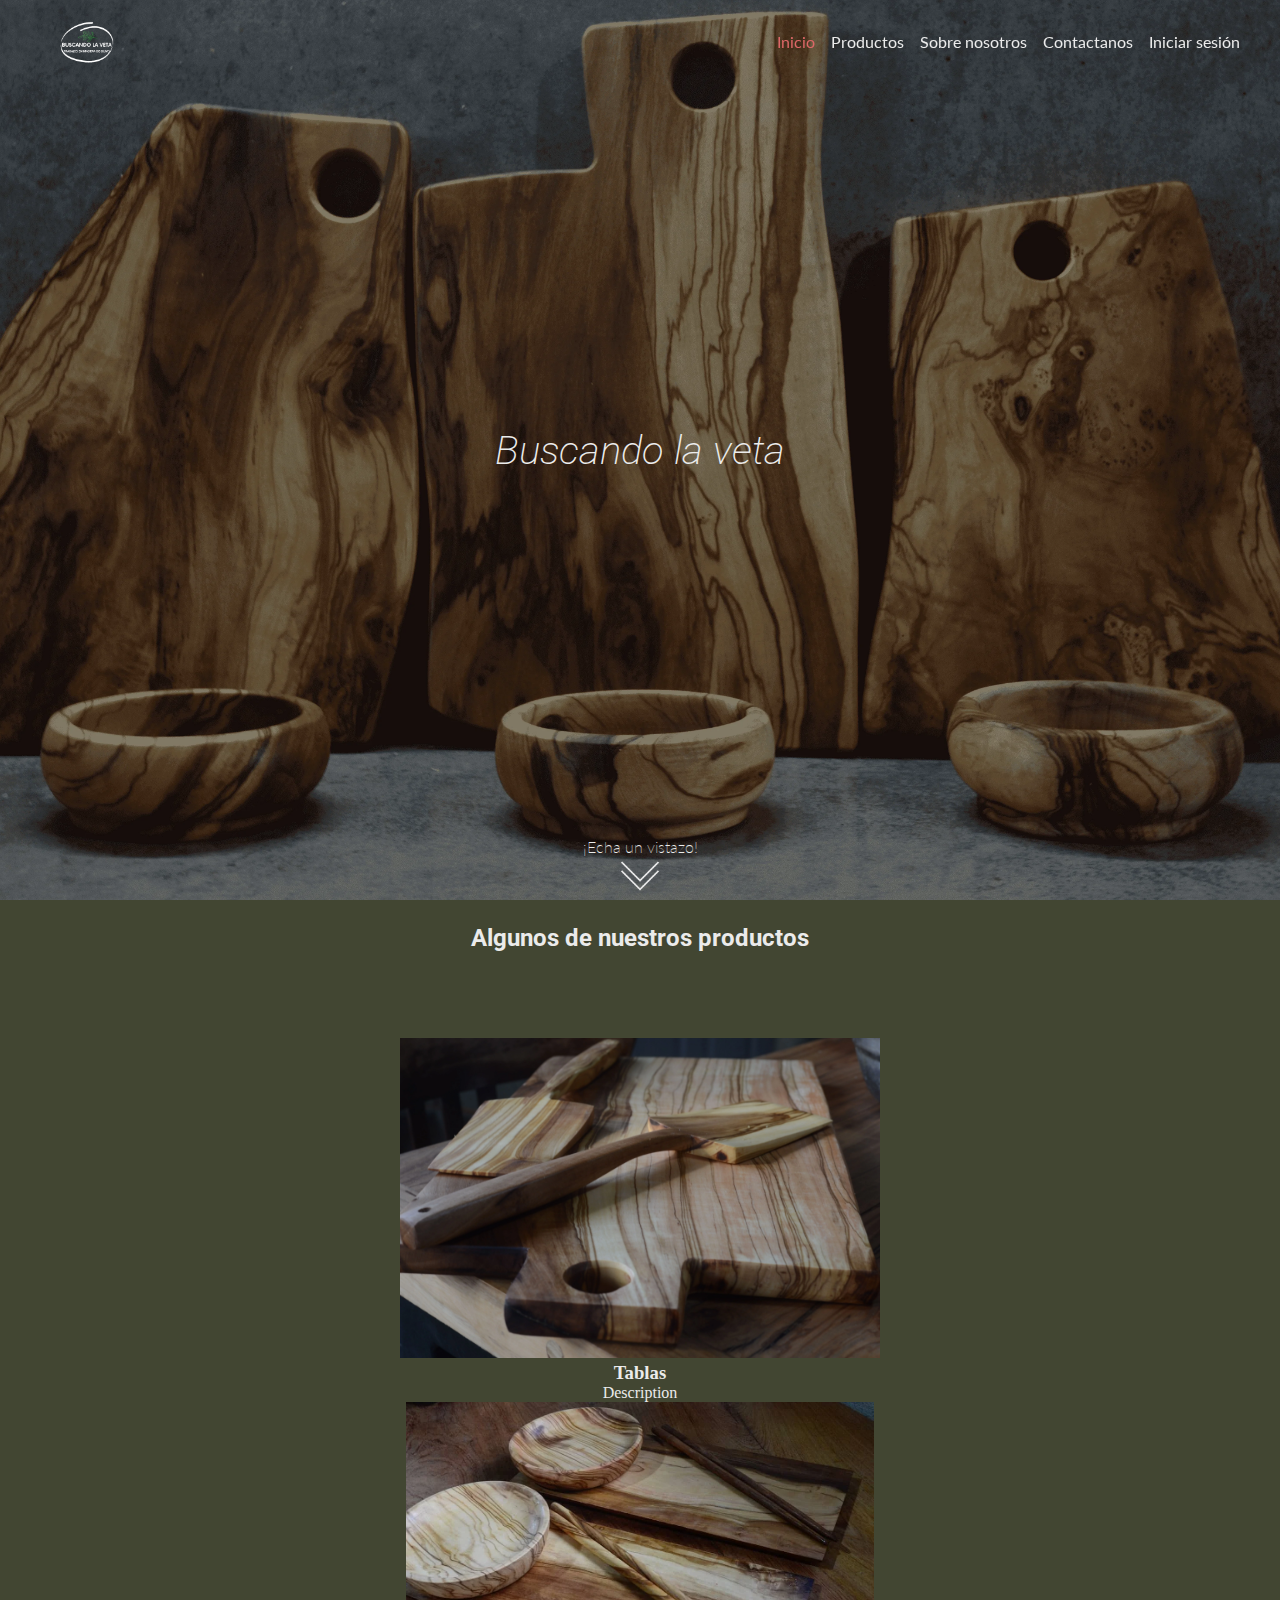
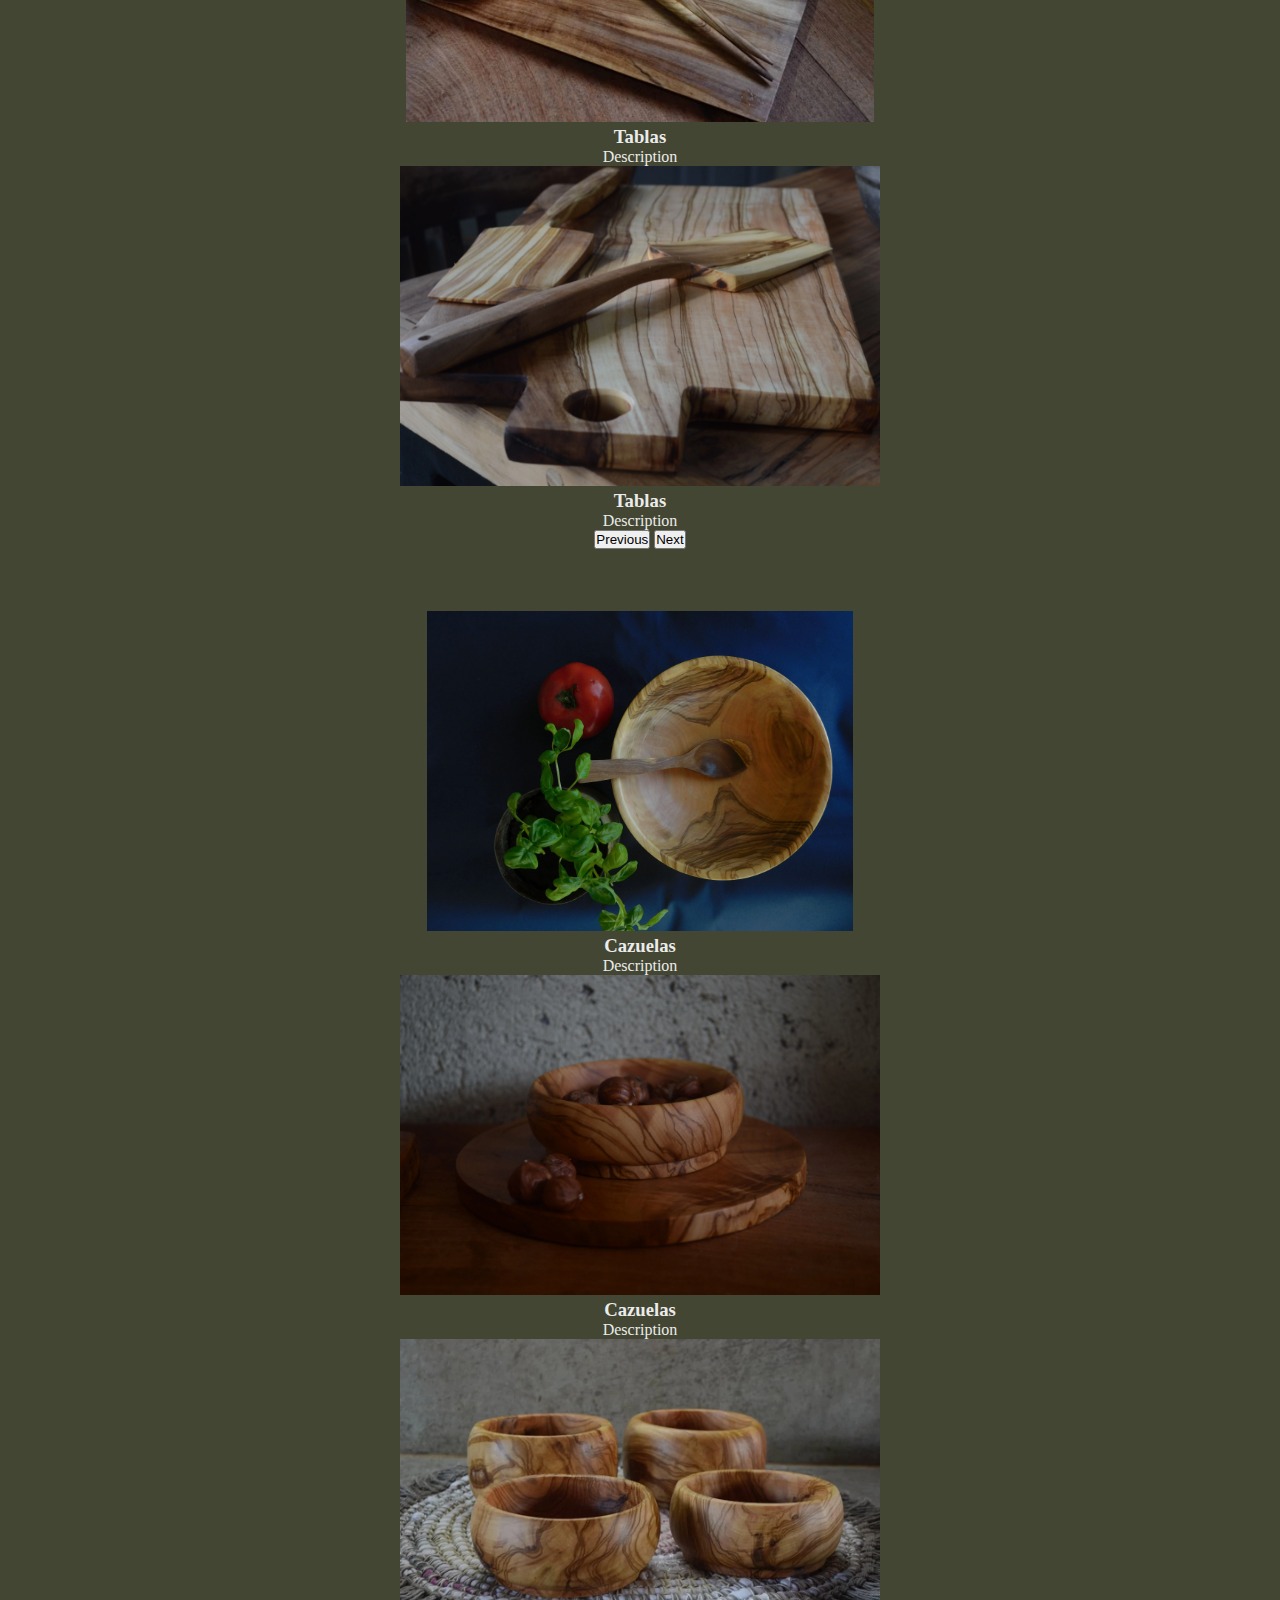
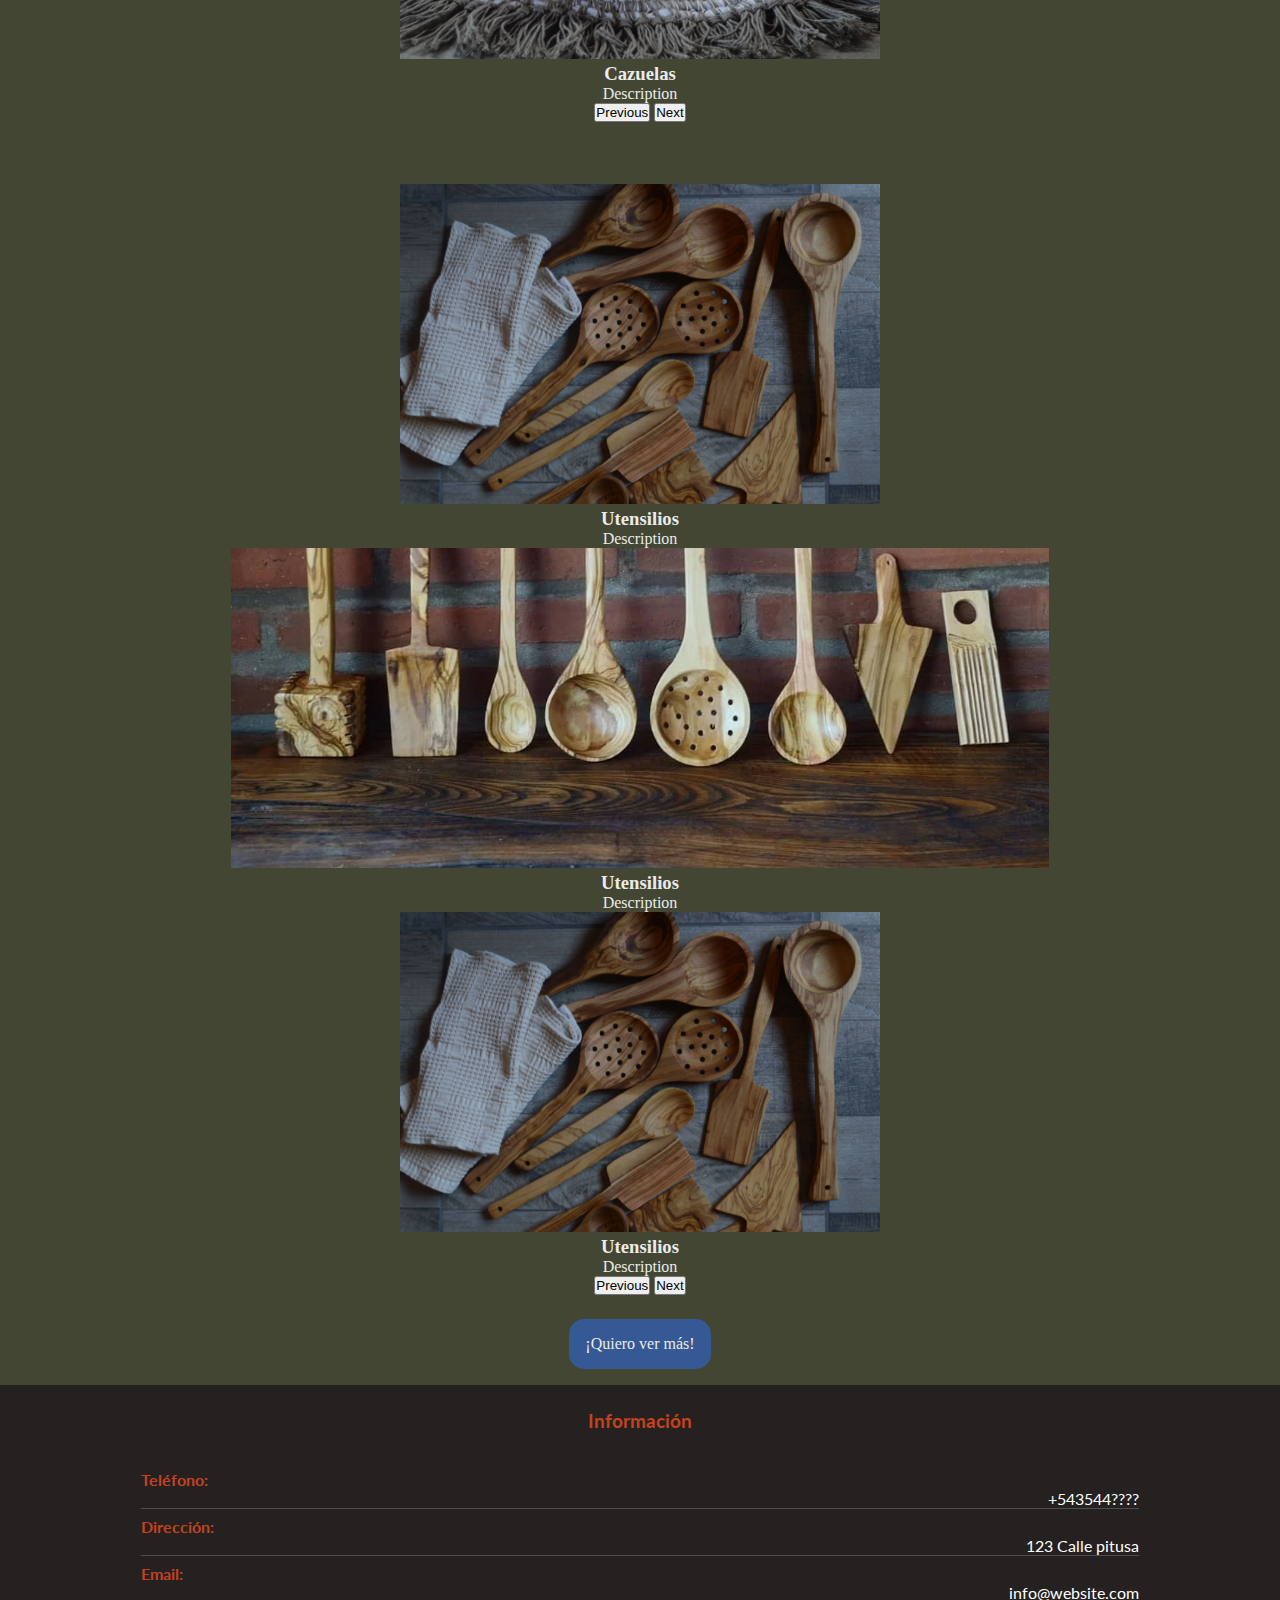
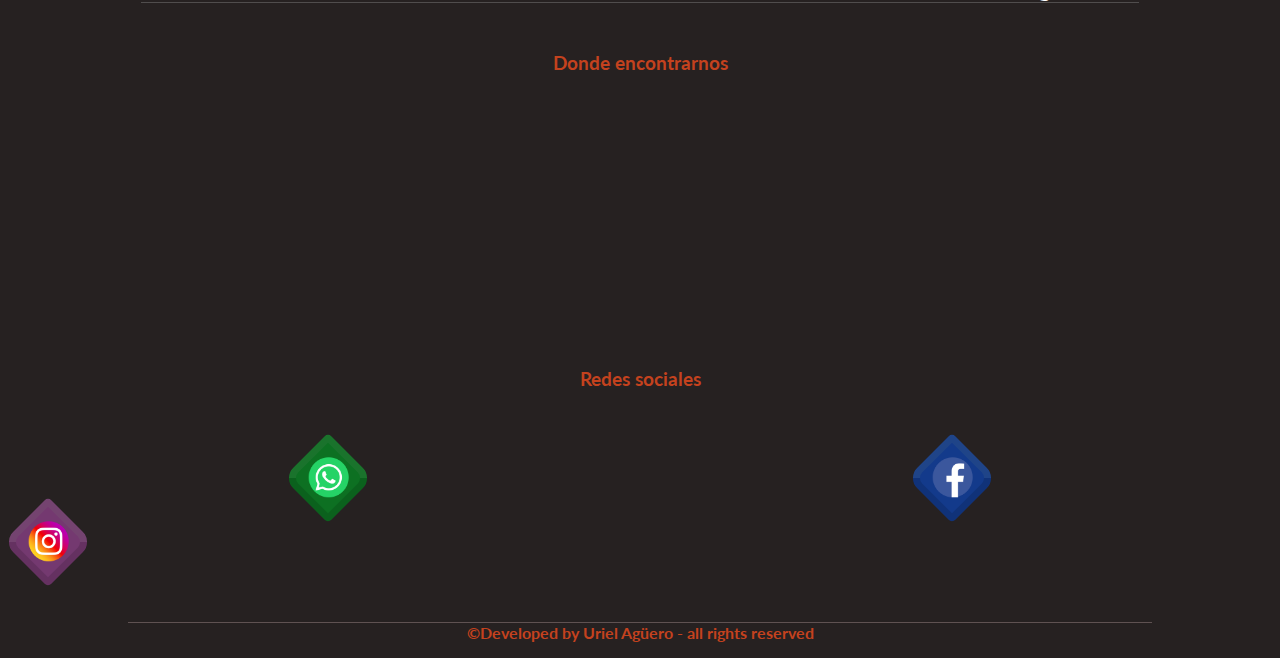
<file: index.html>
<!DOCTYPE html>
<html lang="en">

<head>
    <meta charset="UTF-8">
    <meta http-equiv="X-UA-Compatible" content="IE=edge">
    <meta name="viewport" content="width=device-width, initial-scale=1.0">
    <meta name="description" content="Buscando la veta, tienda online de productos en madera de olivo">
    <meta name="keywords" content="TIENDA, MADERA, MADERA DE OLIVO, OLIVO, CUOTAS, ENVÍO, CÓRDOBA, ARGENTINA, ARTESANÍA, ARTESANAL, TABLAS, COCINA, MUEBLES, BARATO, CARO">
    <title>Inicio | Buscando la Veta</title>
    <!-- Window icon -->
    <link rel="shortcut icon" href="./assets/BLV-Logo-removebg-previeww-copia.ico" type="image/x-icon">
    <!-- Bootstrap -->
    <link href="https://cdn.jsdelivr.net/npm/bootstrap@5.0.2/dist/css/bootstrap.min.css" rel="stylesheet" integrity="sha384-EVSTQN3/azprG1Anm3QDgpJLIm9Nao0Yz1ztcQTwFspd3yD65VohhpuuCOmLASjC" crossorigin="anonymous">
    <!-- CSS -->
    <link rel="stylesheet" href="./styles/index/index.css">
</head>

<body>
    <nav id="nav">
            <div class="mobile__nav">
                <a href="#header"><img src="./assets/BLV-Logo-removebg-previeww.png" alt="Logo"></a>
                <button class="btn__menu btn__menu--open" title="Abrir menú / Cerrar menú"></button>
                <a class="mobile__logo" href="#header"><img src="./assets/BLV-Logo-removebg-previeww.png" alt="Logo"></a>
            </div>
            <ul class="menu">
                <li><a href="#" class="active__page">Inicio</a></li>
                <li><a href="./pages/products.html">Productos</a></li>
                <li><a href="./pages/about-us.html">Sobre nosotros</a></li>
                <li><a href="./pages/contact.html">Contactanos</a></li>
                <li><a href="./pages/login.html">Iniciar sesión</a></li>
            </ul>
    </nav>

    <header id="header">
        <h1>Buscando la veta</h1>
        <div>
            <h2 class="effect">¡Echa un vistazo!</h2>
            <img src="./assets/double-down-arrow.png" alt="Flecha hacia abajo">
        </div>
    </header>

    <main id="main">
        <section class="slider__gen__cont">
            <article class="slider__container">
                <h2>Algunos de nuestros productos</h2>

                <div id="carouselId" class="carousel slide" data-bs-ride="carousel">
                    <ol class="carousel-indicators">
                        <li data-bs-target="#carouselId" data-bs-slide-to="0" class="active" aria-current="true" aria-label="First slide"></li>
                        <li data-bs-target="#carouselId" data-bs-slide-to="1" aria-label="Second slide"></li>
                        <li data-bs-target="#carouselId" data-bs-slide-to="2" aria-label="Third slide"></li>
                    </ol>
                    <div class="carousel-inner" role="listbox">
                        <div class="carousel-item active">
                            <img src="./assets/sr_ind-bs/DSC_0032.webp" class="slider__img w-100 d-block" alt="First slide">
                            <div class="carousel-caption d-block">
                                <a href="./pages/products.html"><h3>Tablas</h3></a>
                                <p>Description</p>
                            </div>
                        </div>
                        <div class="carousel-item">
                            <img src="./assets/sr_ind-bs/tablas.webp" class="slider__img w-100 d-block" alt="Second slide">
                            <div class="carousel-caption d-block">
                                <a href="./pages/products.html"><h3>Tablas</h3></a>
                                <p>Description</p>
                            </div>
                        </div>
                        <div class="carousel-item">
                            <img src="./assets/sr_ind-bs/DSC_0032.webp" class="slider__img w-100 d-block" alt="Third slide">
                            <div class="carousel-caption d-block">
                                <a href="./pages/products.html"><h3>Tablas</h3></a>
                                <p>Description</p>
                            </div>
                        </div>
                    </div>
                    <button class="carousel-control-prev" type="button" title="Siguiente foto de la galería" data-bs-target="#carouselId" data-bs-slide="prev">
                        <span class="carousel-control-prev-icon" aria-hidden="true"></span>
                        <span class="visually-hidden">Previous</span>
                    </button>
                    <button class="carousel-control-next" type="button"  title="Anterior foto de la galería" data-bs-target="#carouselId" data-bs-slide="next">
                        <span class="carousel-control-next-icon" aria-hidden="true"></span>
                        <span class="visually-hidden">Next</span>
                    </button>
                </div>

                <div id="carouselId2" class="carousel slide" data-bs-ride="carousel">
                    <ol class="carousel-indicators">
                        <li data-bs-target="#carouselId2" data-bs-slide-to="0" class="active" aria-current="true" aria-label="First slide"></li>
                        <li data-bs-target="#carouselId2" data-bs-slide-to="1" aria-label="Second slide"></li>
                        <li data-bs-target="#carouselId2" data-bs-slide-to="2" aria-label="Third slide"></li>
                    </ol>
                    <div class="carousel-inner" role="listbox">
                        <div class="carousel-item active">
                            <img src="./assets/sr_ind-cs/DSCN0224.webp" class="slider__img w-100 d-block" alt="First slide">
                            <div class="carousel-caption d-block">
                                <a href="./pages/products.html"><h3>Cazuelas</h3></a>
                                <p>Description</p>
                            </div>
                        </div>
                        <div class="carousel-item">
                            <img src="./assets/sr_ind-cs/ab-us.webp" class="slider__img w-100 d-block" alt="Second slide">
                            <div class="carousel-caption d-block">
                                <a href="./pages/products.html"><h3>Cazuelas</h3></a>
                                <p>Description</p>
                            </div>
                        </div>
                        <div class="carousel-item">
                            <img src="./assets/sr_ind-cs/cs-3.webp" class="slider__img w-100 d-block" alt="Third slide">
                            <div class="carousel-caption d-block">
                                <a href="./pages/products.html"><h3>Cazuelas</h3></a>
                                <p>Description</p>
                            </div>
                        </div>
                    </div>
                    <button class="carousel-control-prev" type="button" title="Siguiente foto de la galería" data-bs-target="#carouselId2" data-bs-slide="prev">
                        <span class="carousel-control-prev-icon" aria-hidden="true"></span>
                        <span class="visually-hidden">Previous</span>
                    </button>
                    <button class="carousel-control-next" type="button" title="Anterior foto de la galería" data-bs-target="#carouselId2" data-bs-slide="next">
                        <span class="carousel-control-next-icon" aria-hidden="true"></span>
                        <span class="visually-hidden">Next</span>
                    </button>
                </div>

                <div id="carouselId3" class="carousel slide" data-bs-ride="carousel">
                    <ol class="carousel-indicators">
                        <li data-bs-target="#carouselId3" data-bs-slide-to="0" class="active" aria-current="true" aria-label="First slide"></li>
                        <li data-bs-target="#carouselId3" data-bs-slide-to="1" aria-label="Second slide"></li>
                        <li data-bs-target="#carouselId3" data-bs-slide-to="2" aria-label="Third slide"></li>
                    </ol>
                    <div class="carousel-inner" role="listbox">
                        <div class="carousel-item active">
                            <img src="./assets/sr_ind-us/DSC_0029.webp" class="slider__img w-100 d-block" alt="First slide">
                            <div class="carousel-caption d-block">
                                <a href="./pages/products.html"><h3>Utensilios</h3></a>
                                <p>Description</p>
                            </div>
                        </div>
                        <div class="carousel-item">
                            <img src="./assets/sr_ind-us/cucharas.webp" class="slider__img w-100 d-block" alt="Second slide">
                            <div class="carousel-caption d-block">
                                <a href="./pages/products.html"><h3>Utensilios</h3></a>
                                <p>Description</p>
                            </div>
                        </div>
                        <div class="carousel-item">
                            <img src="./assets/sr_ind-us/DSC_0029.webp" class="slider__img w-100 d-block" alt="Third slide">
                            <div class="carousel-caption d-block">
                                <a href="./pages/products.html"><h3>Utensilios</h3></a>
                                <p>Description</p>
                            </div>
                        </div>
                    </div>
                    <button class="carousel-control-prev" type="button" title="Siguiente foto de la galería" data-bs-target="#carouselId3" data-bs-slide="prev">
                        <span class="carousel-control-prev-icon" aria-hidden="true"></span>
                        <span class="visually-hidden">Previous</span>
                    </button>
                    <button class="carousel-control-next" type="button" title="Anterior foto de la galería" data-bs-target="#carouselId3" data-bs-slide="next">
                        <span class="carousel-control-next-icon" aria-hidden="true"></span>
                        <span class="visually-hidden">Next</span>
                    </button>
                </div>
                <div class="products__redirect w-100 container-fluid">
                    <div class="row d-flex justify-content-center">
                        <a href="./pages/products.html" class="product__btn col-6">¡Quiero ver más!</a>
                    </div>
                </div>
            </article>
        </section>
    </main>

    <footer id="footer container-fluid">
        <div class="content row g-0">
            <div class="info col-md-3">
                <h3>Información</h3>
                <div class="dates container">
                    <h4>Teléfono:</h4>
                    <p>+543544????</p>
                    <h4>Dirección:</h4>
                    <p>123 Calle pitusa</p>
                    <h4>Email:</h4>
                    <p>info@website.com</p>
                </div>
            </div>
            <div class="location col-md-6">
                <h3>Donde encontrarnos</h3>
                <iframe src="https://www.google.com/maps/embed?pb=!1m18!1m12!1m3!1d3385.5793244622396!2d-65.064827285141!3d-31.945176729223338!2m3!1f0!2f0!3f0!3m2!1i1024!2i768!4f13.1!3m3!1m2!1s0x95d2d53186f51e57%3A0x3f6e8d3b43e80527!2sBuscando%20la%20Veta!5e0!3m2!1ses!2sar!4v1675468974574!5m2!1ses!2sar" title="Ubicación Google Maps" width="800" height="600" style="border:0;" allowfullscreen="" loading="lazy" referrerpolicy="no-referrer-when-downgrade"></iframe>
            </div>
            <div class="social col-md-3">
                <h3>Redes sociales</h3>
                <div class="social__container row">
                    <div class="social__icon col-6">
                        <a href="https://wa.me/543544300779"><img
                                src="./assets/icons/3225179_app_logo_media_popular_social_icon.png" alt="Icono Whatsapp"></a>
                    </div>
                    <div class="social__icon col-6">
                        <a href="https://www.facebook.com/buscandolaveta/"><img
                                src="./assets/icons/3225194_app_facebook_logo_media_popular_icon.png" alt="Icono Facebook"></a>
                    </div>
                    
                </div>
                <div class="row g-0 d-flex justify-content-around">
                    <div class="social__icon s-i3">
                        <a href="https://www.instagram.com/buscandolaveta/"><img
                                src="./assets/icons/3225191_app_instagram_logo_media_popular_icon.png" alt="Icono Instagram"></a>
                    </div>
                </div>
            </div>
        </div>
        <div class="copyright row g-0">
            <h4>&copy;Developed by Uriel Agüero - all rights reserved</h4>
        </div>
    </footer>

    <!-- Bootstrap -->
    <script src="https://cdn.jsdelivr.net/npm/bootstrap@5.0.2/dist/js/bootstrap.bundle.min.js" integrity="sha384-MrcW6ZMFYlzcLA8Nl+NtUVF0sA7MsXsP1UyJoMp4YLEuNSfAP+JcXn/tWtIaxVXM" crossorigin="anonymous"></script>
    <!-- JS -->
    <script src="./app/index.js"></script>
</body>

</html>
</file>
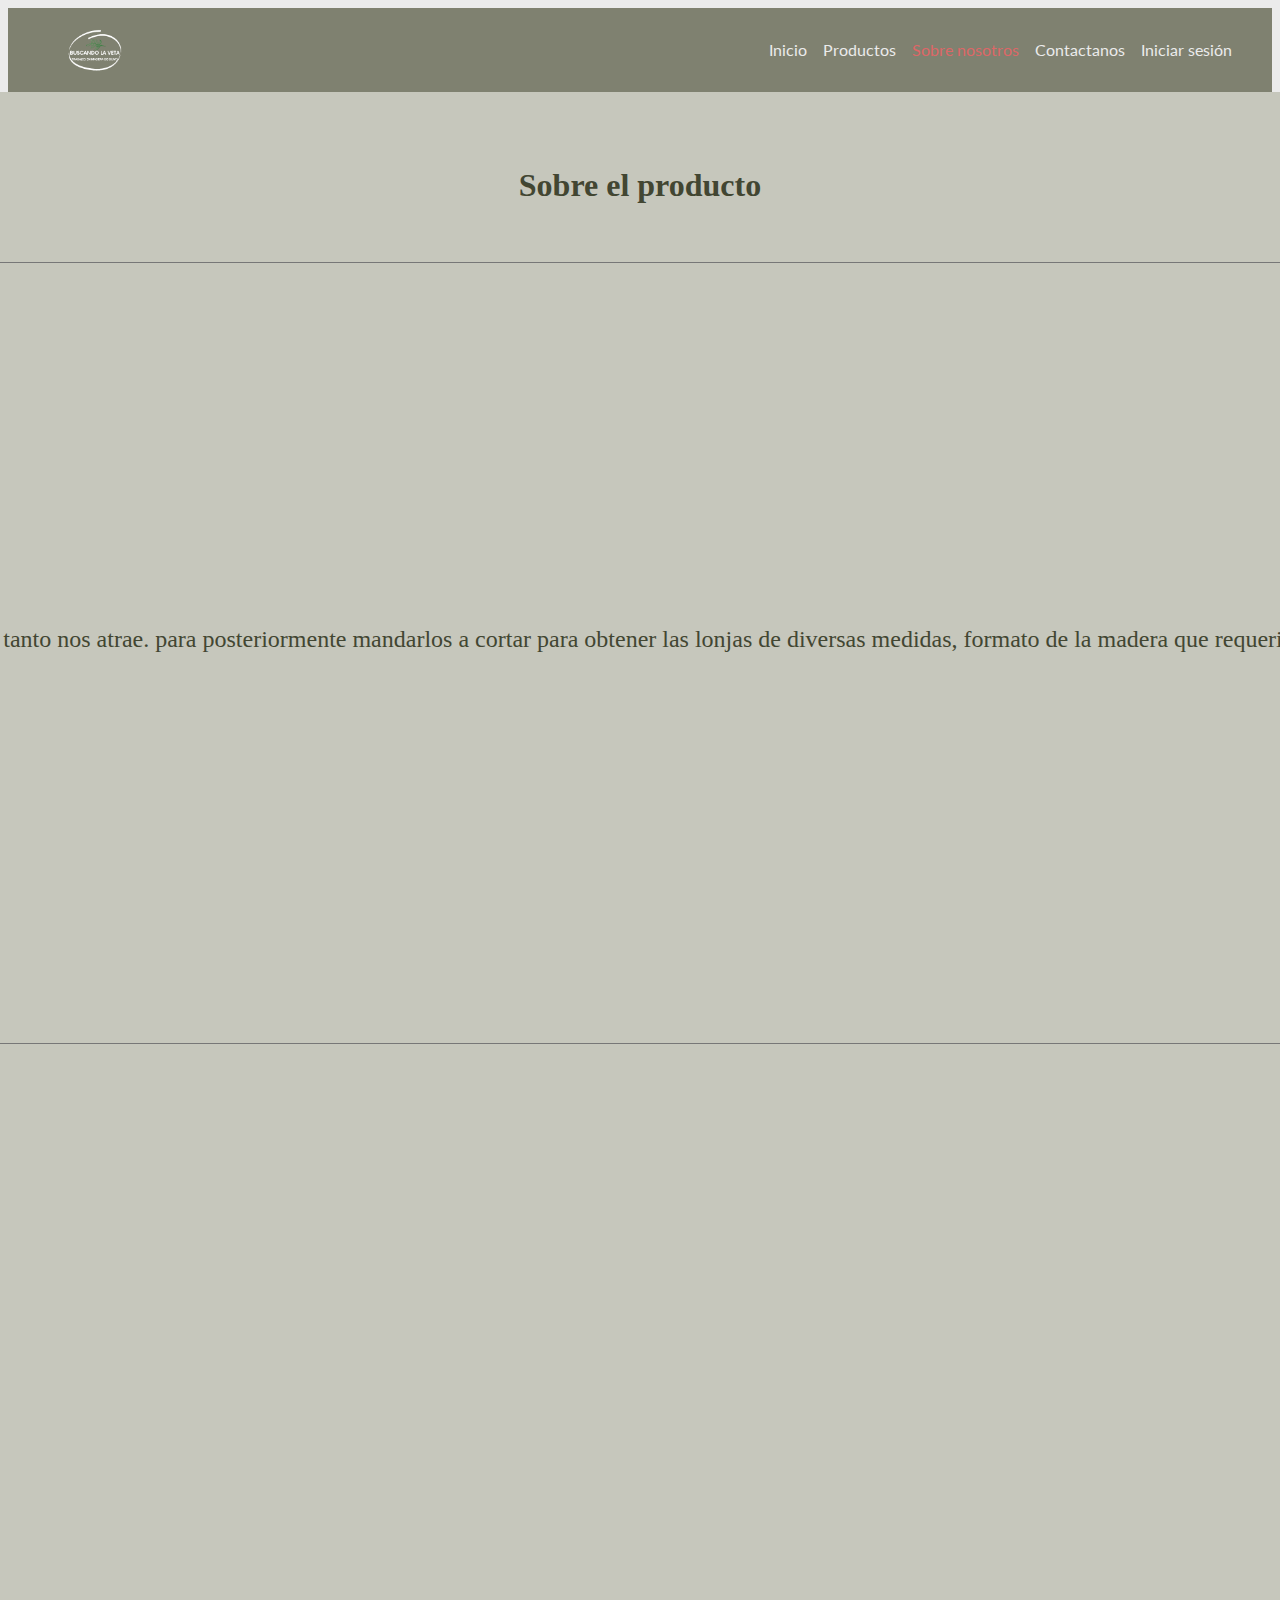
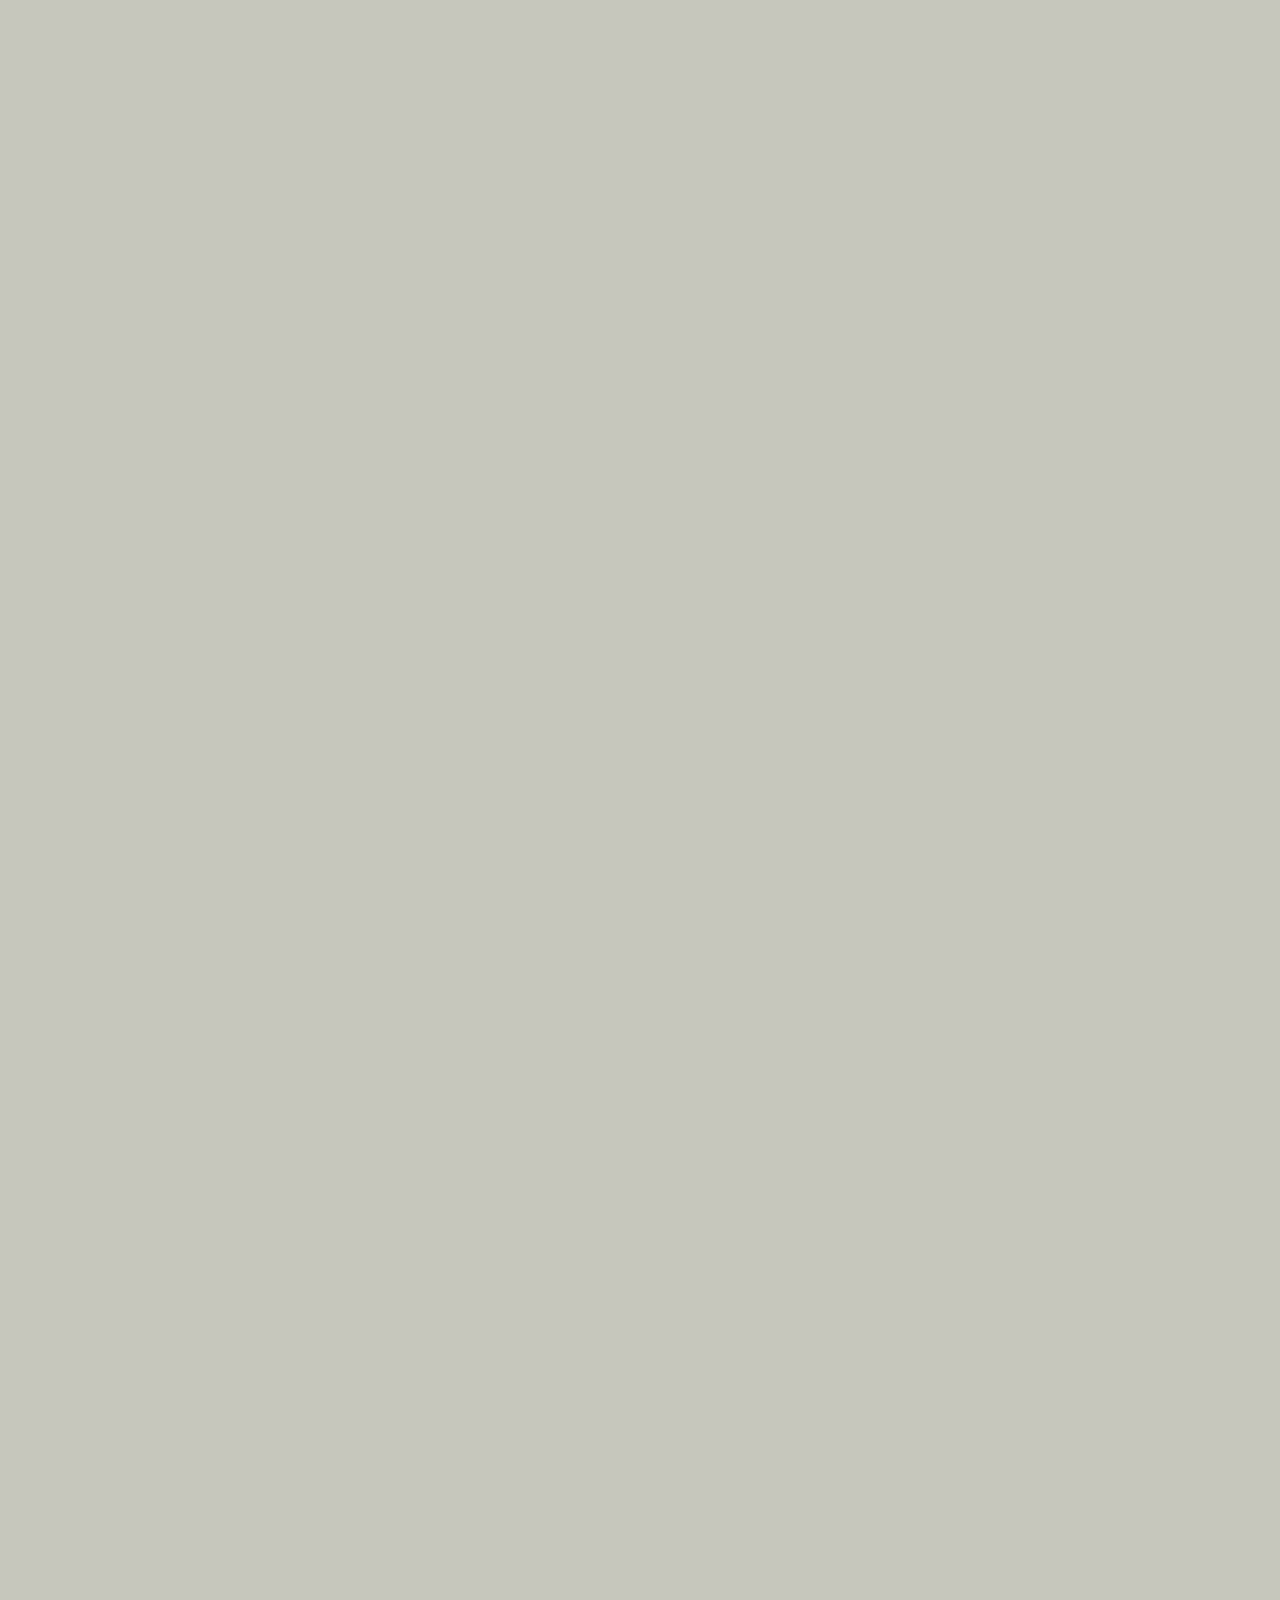
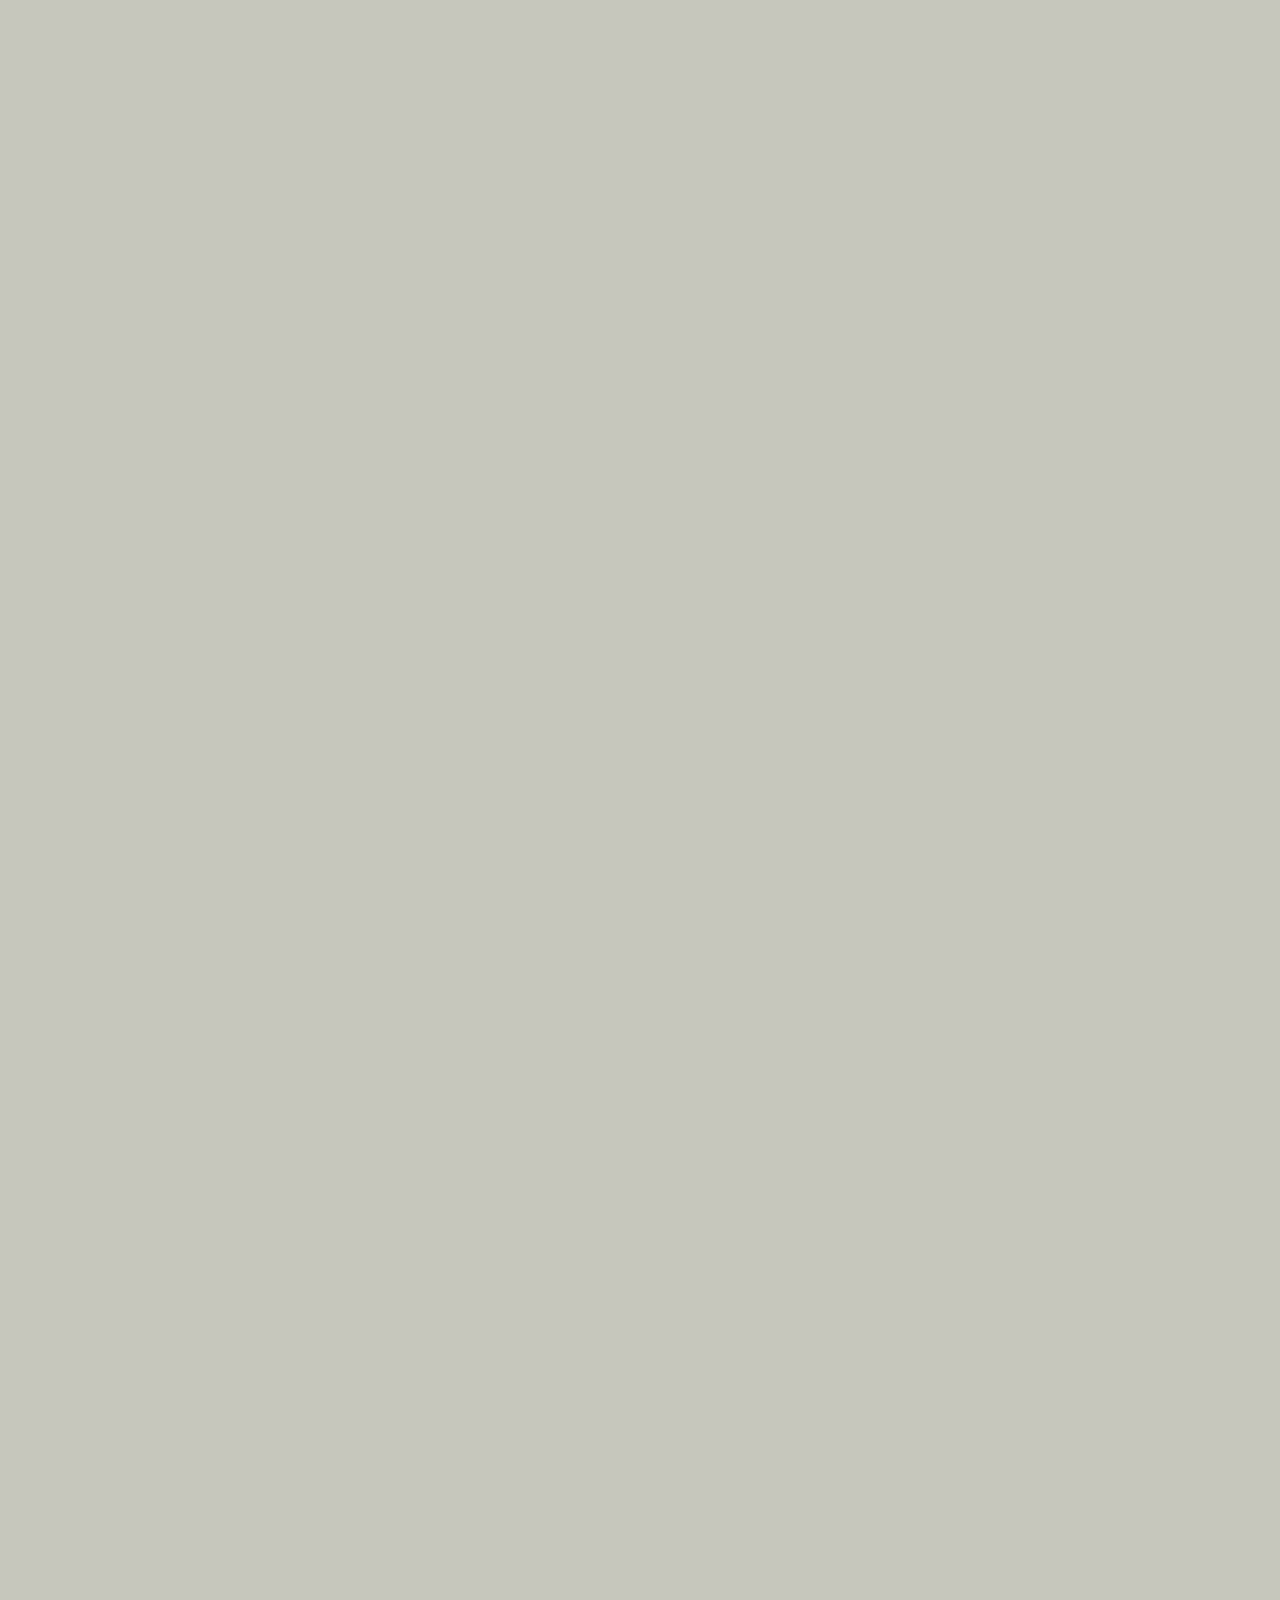
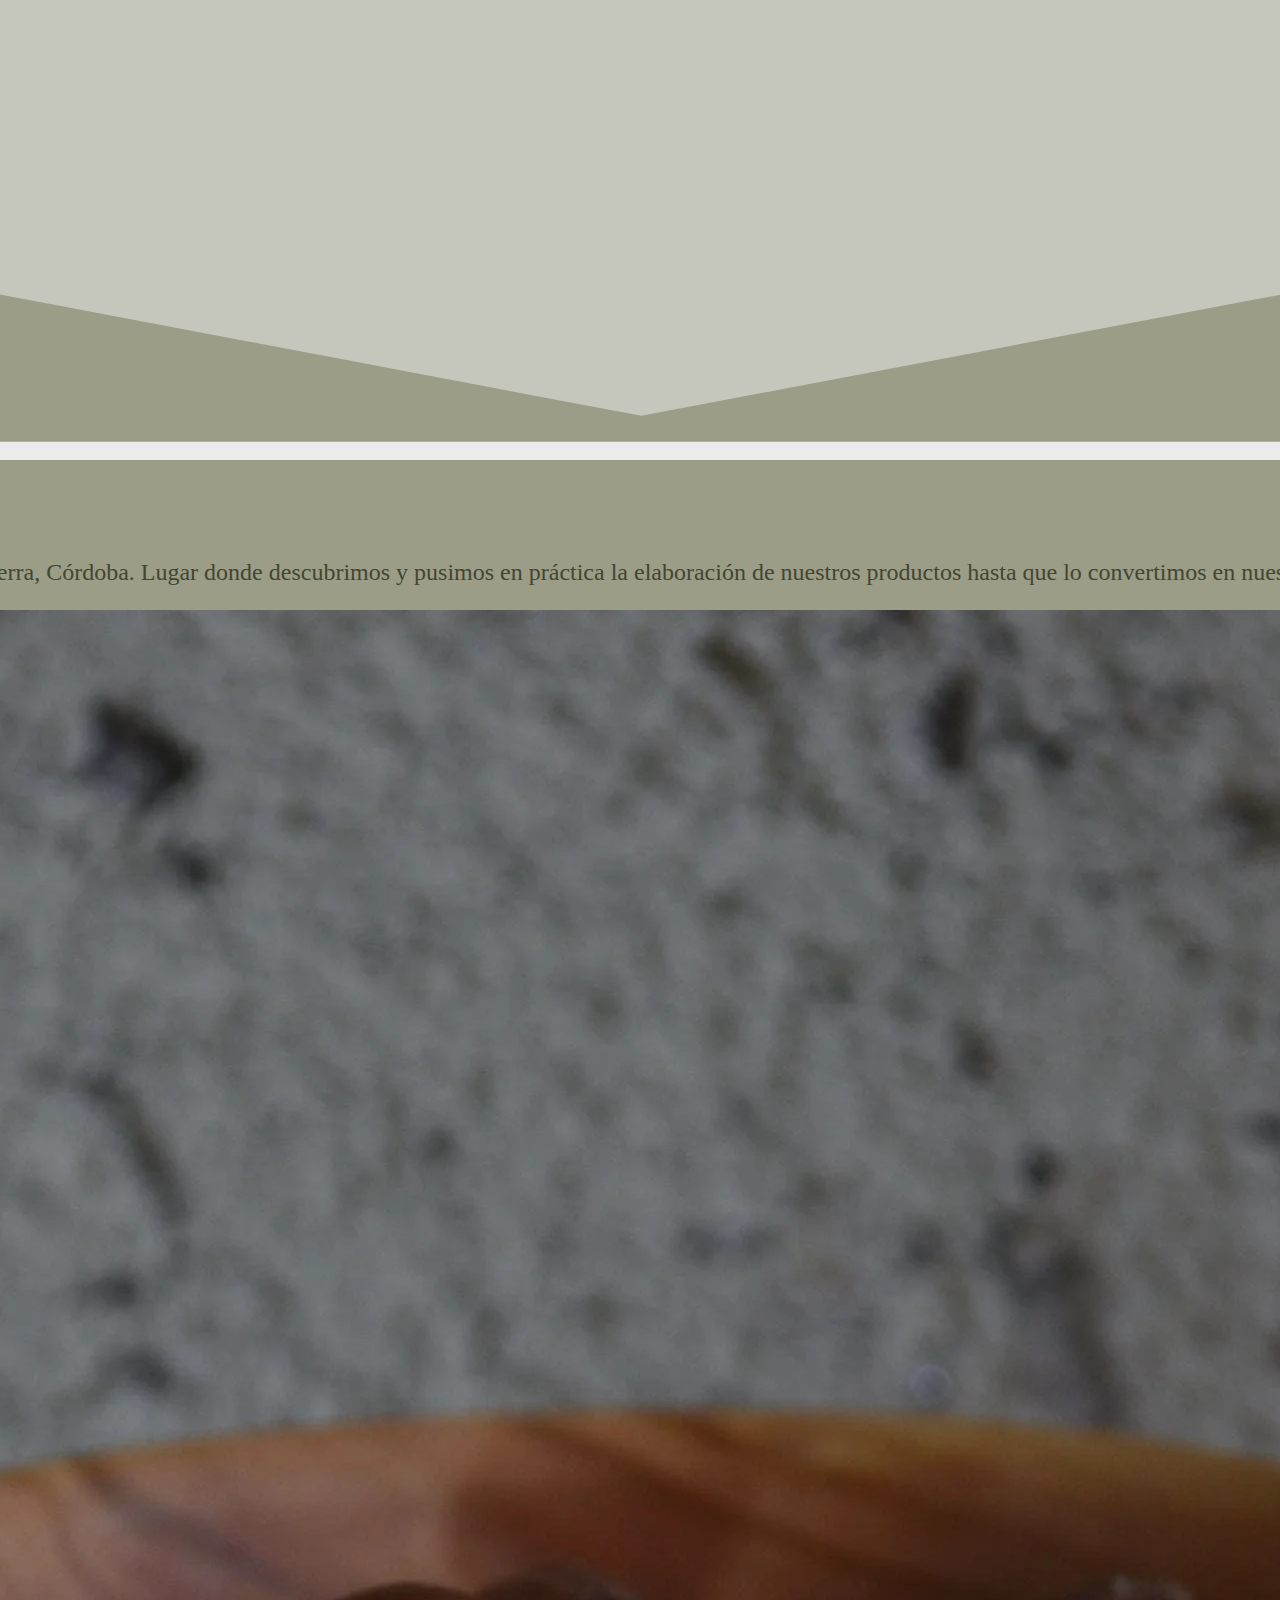
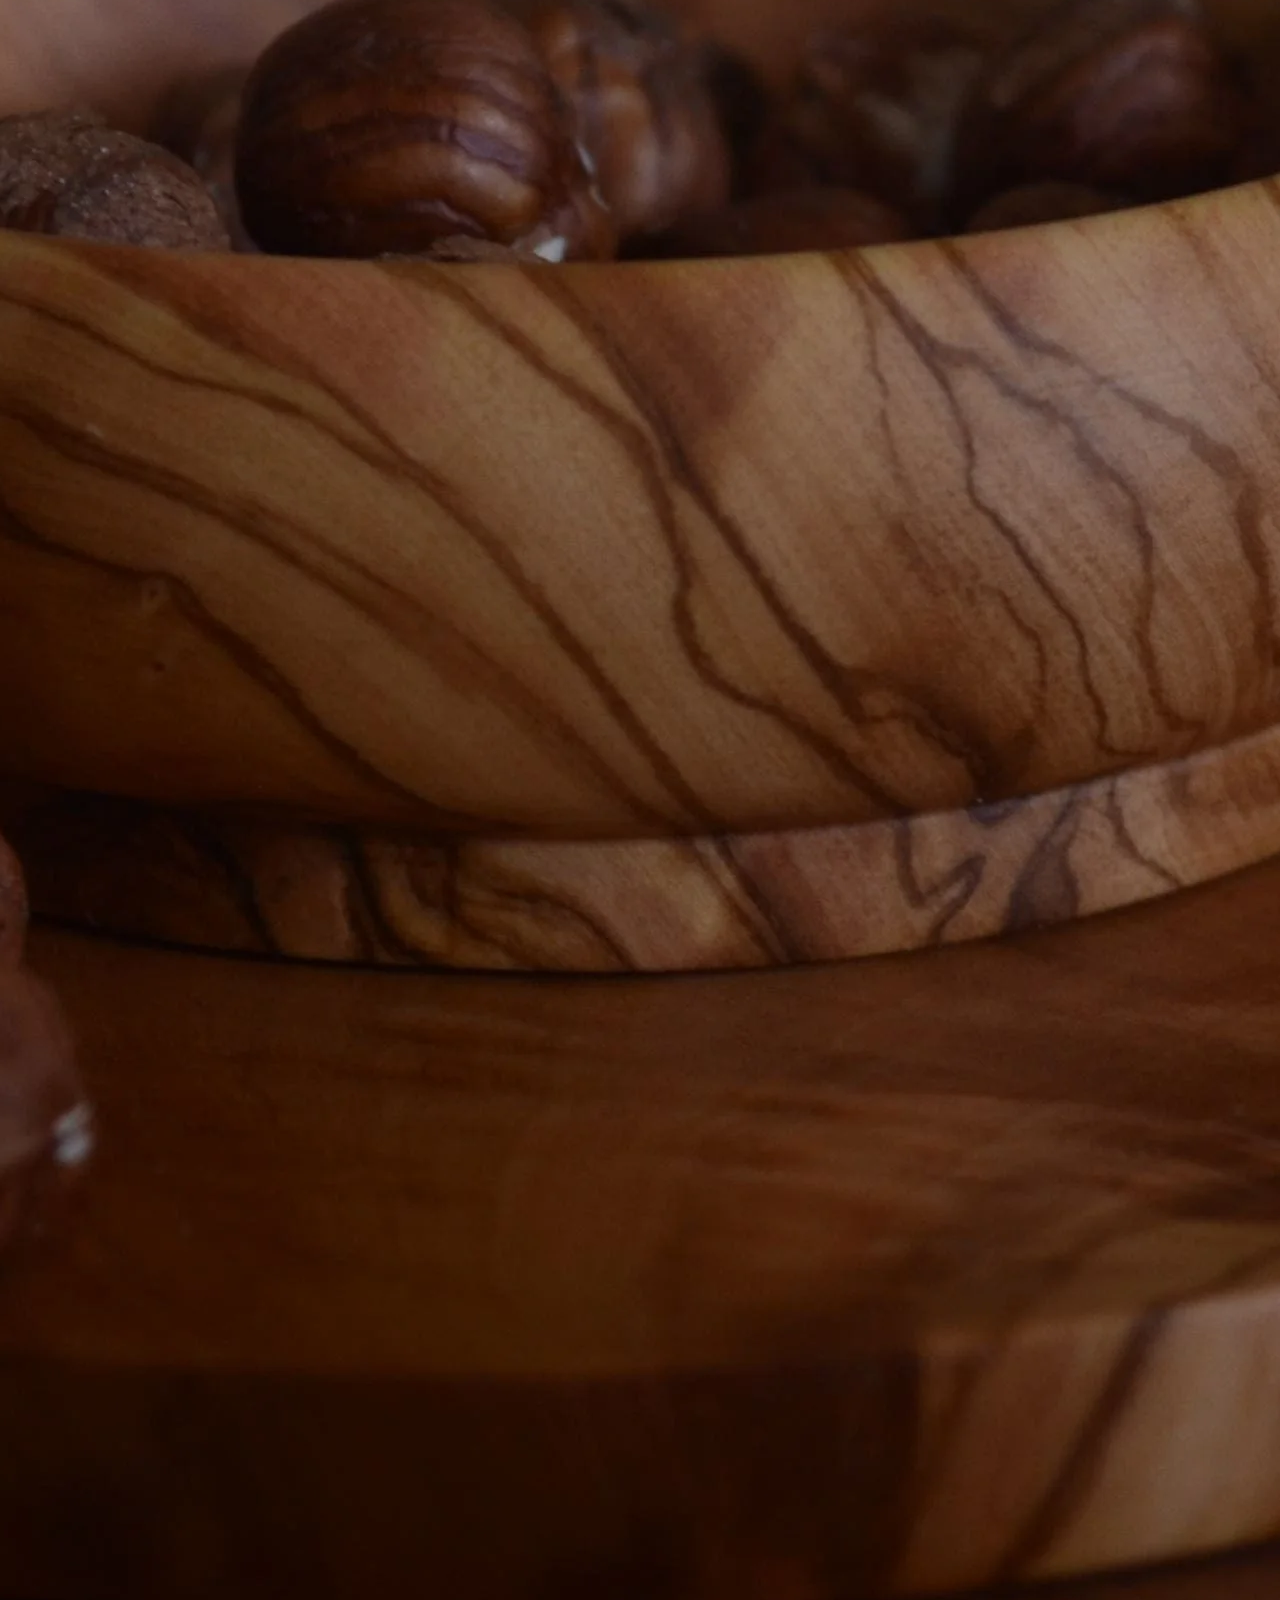
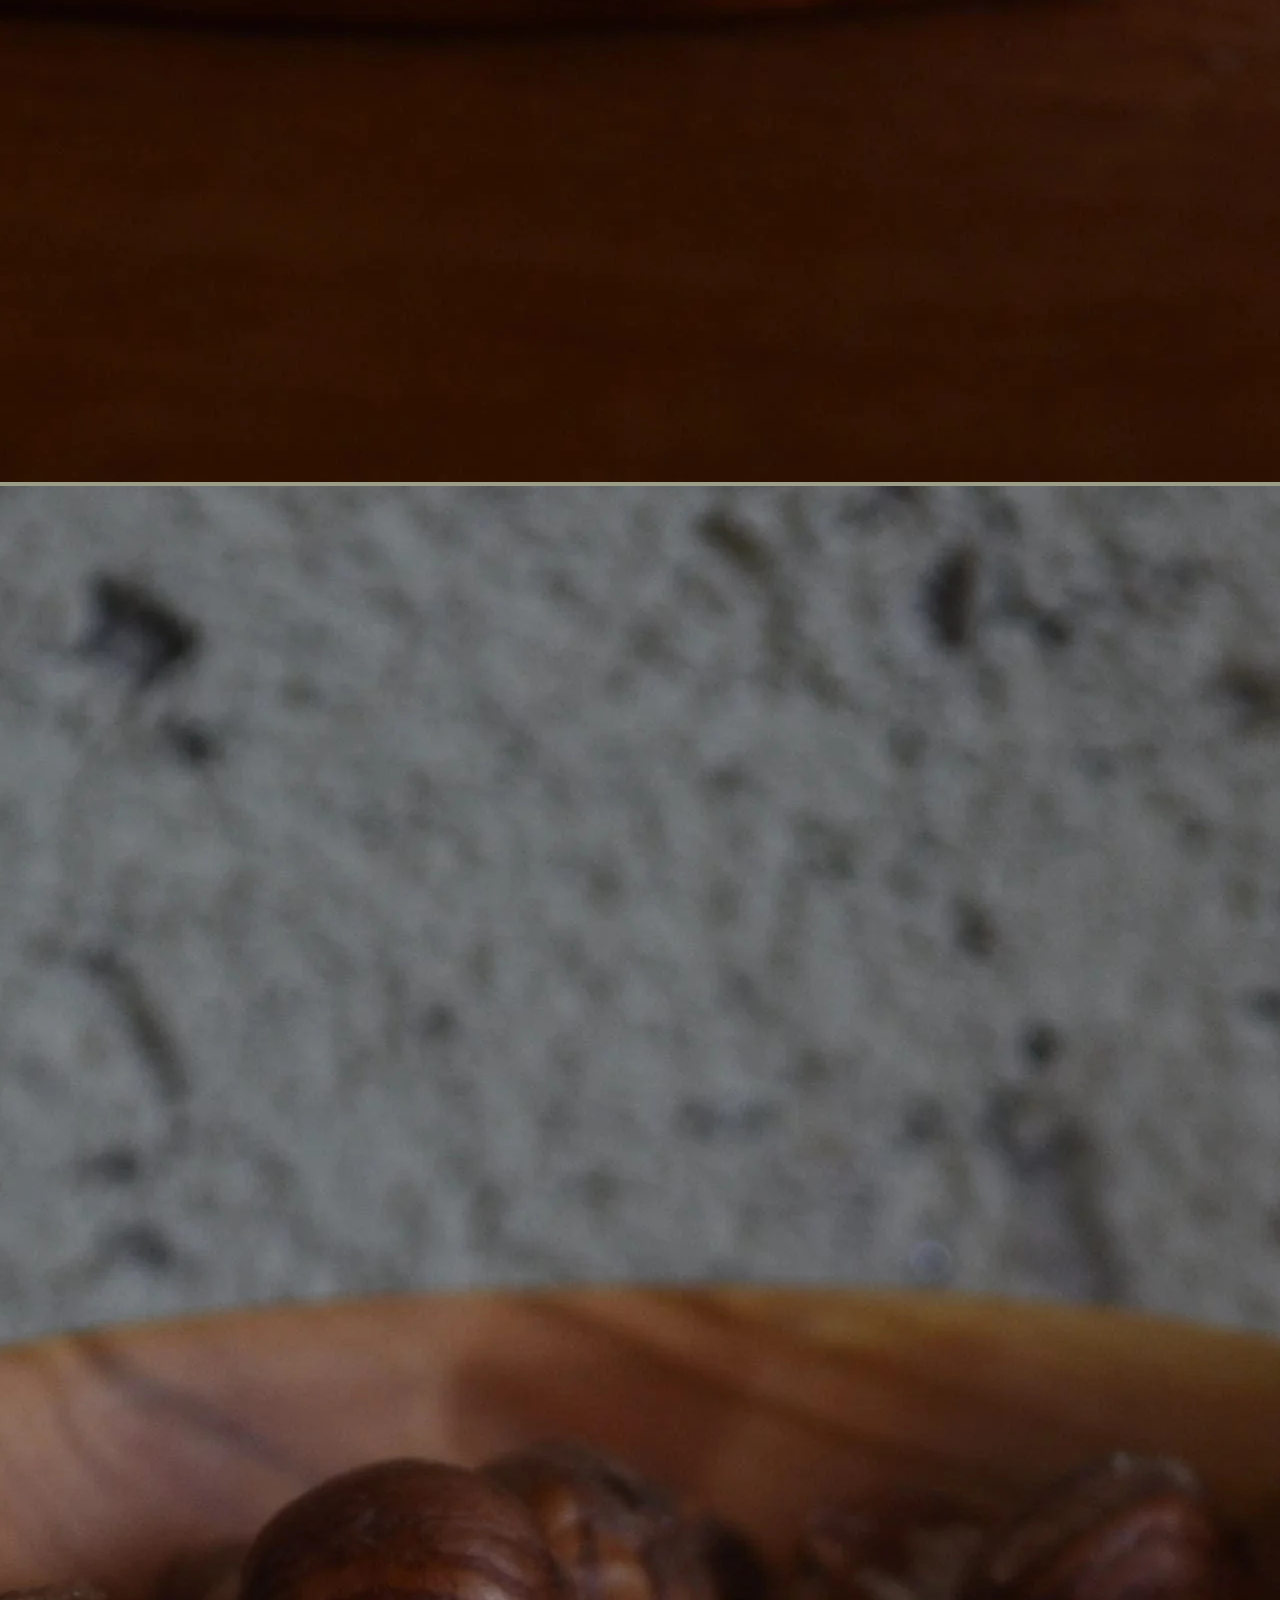
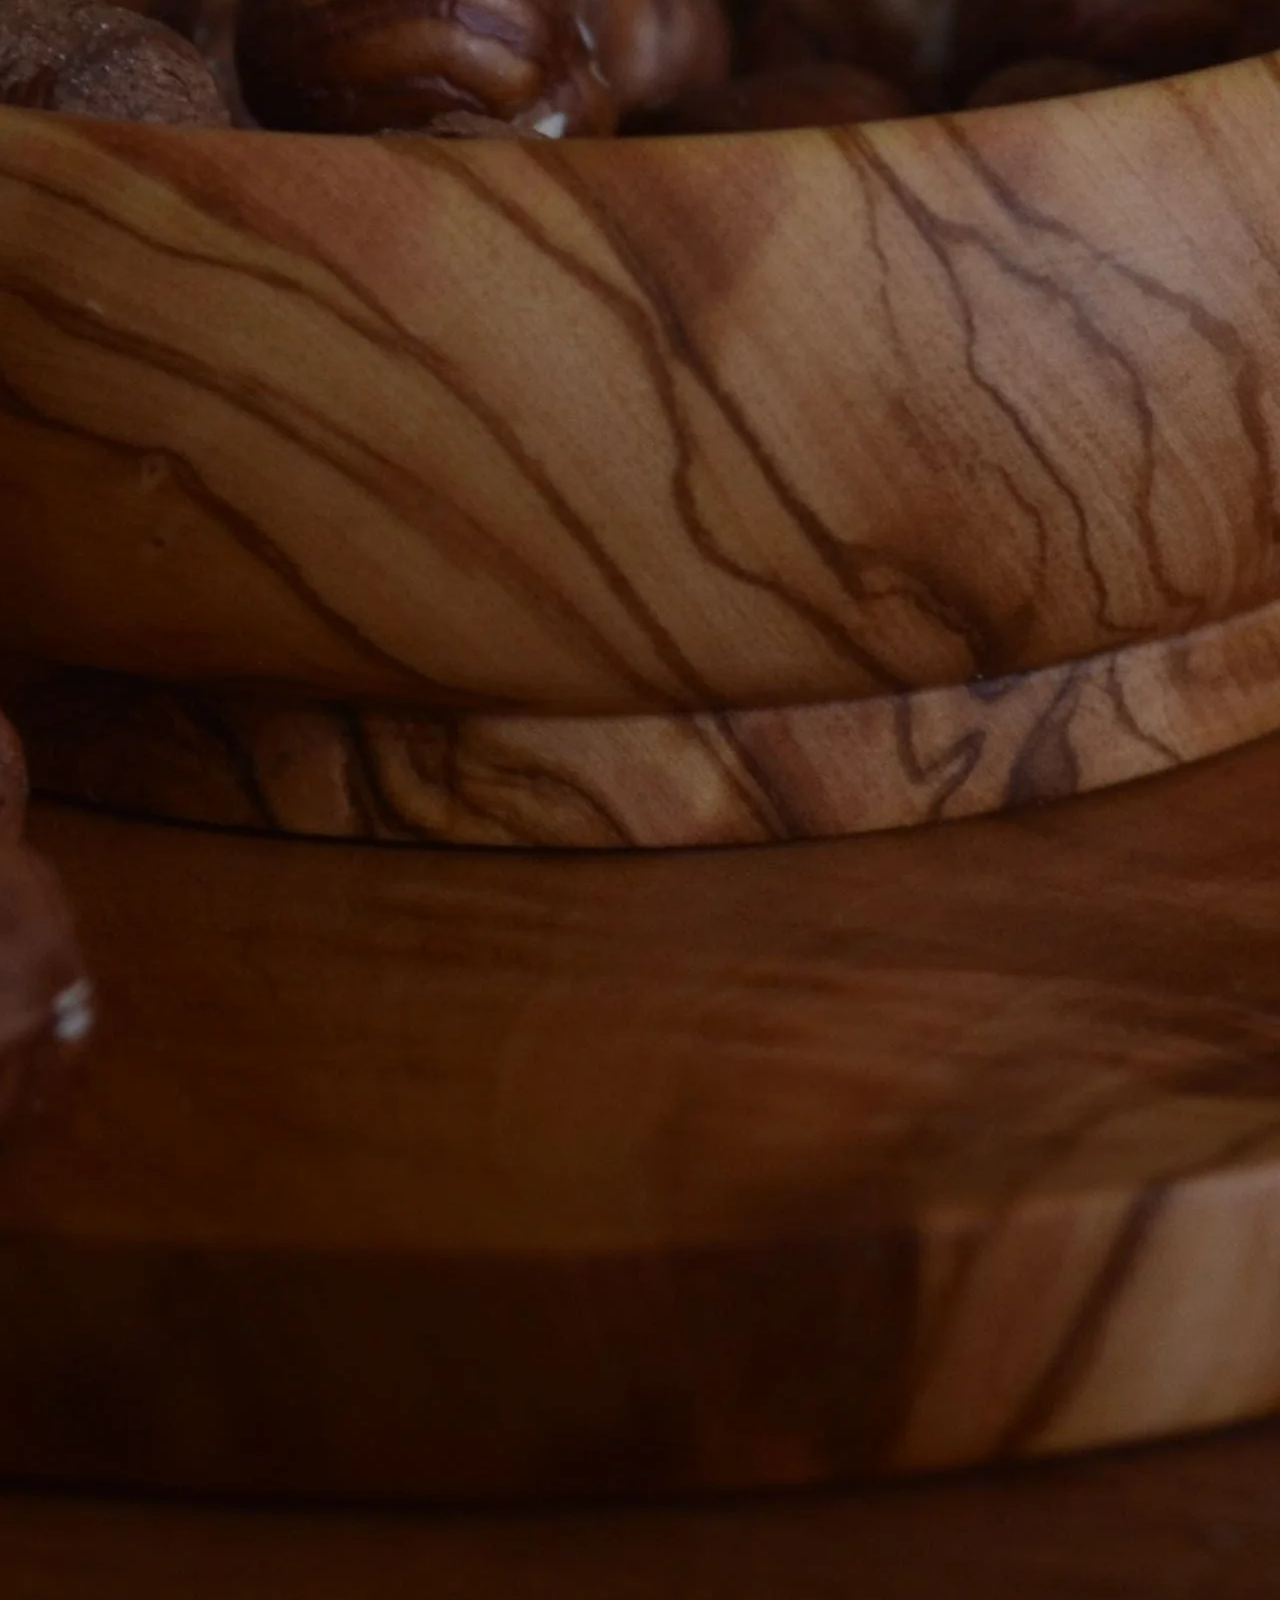
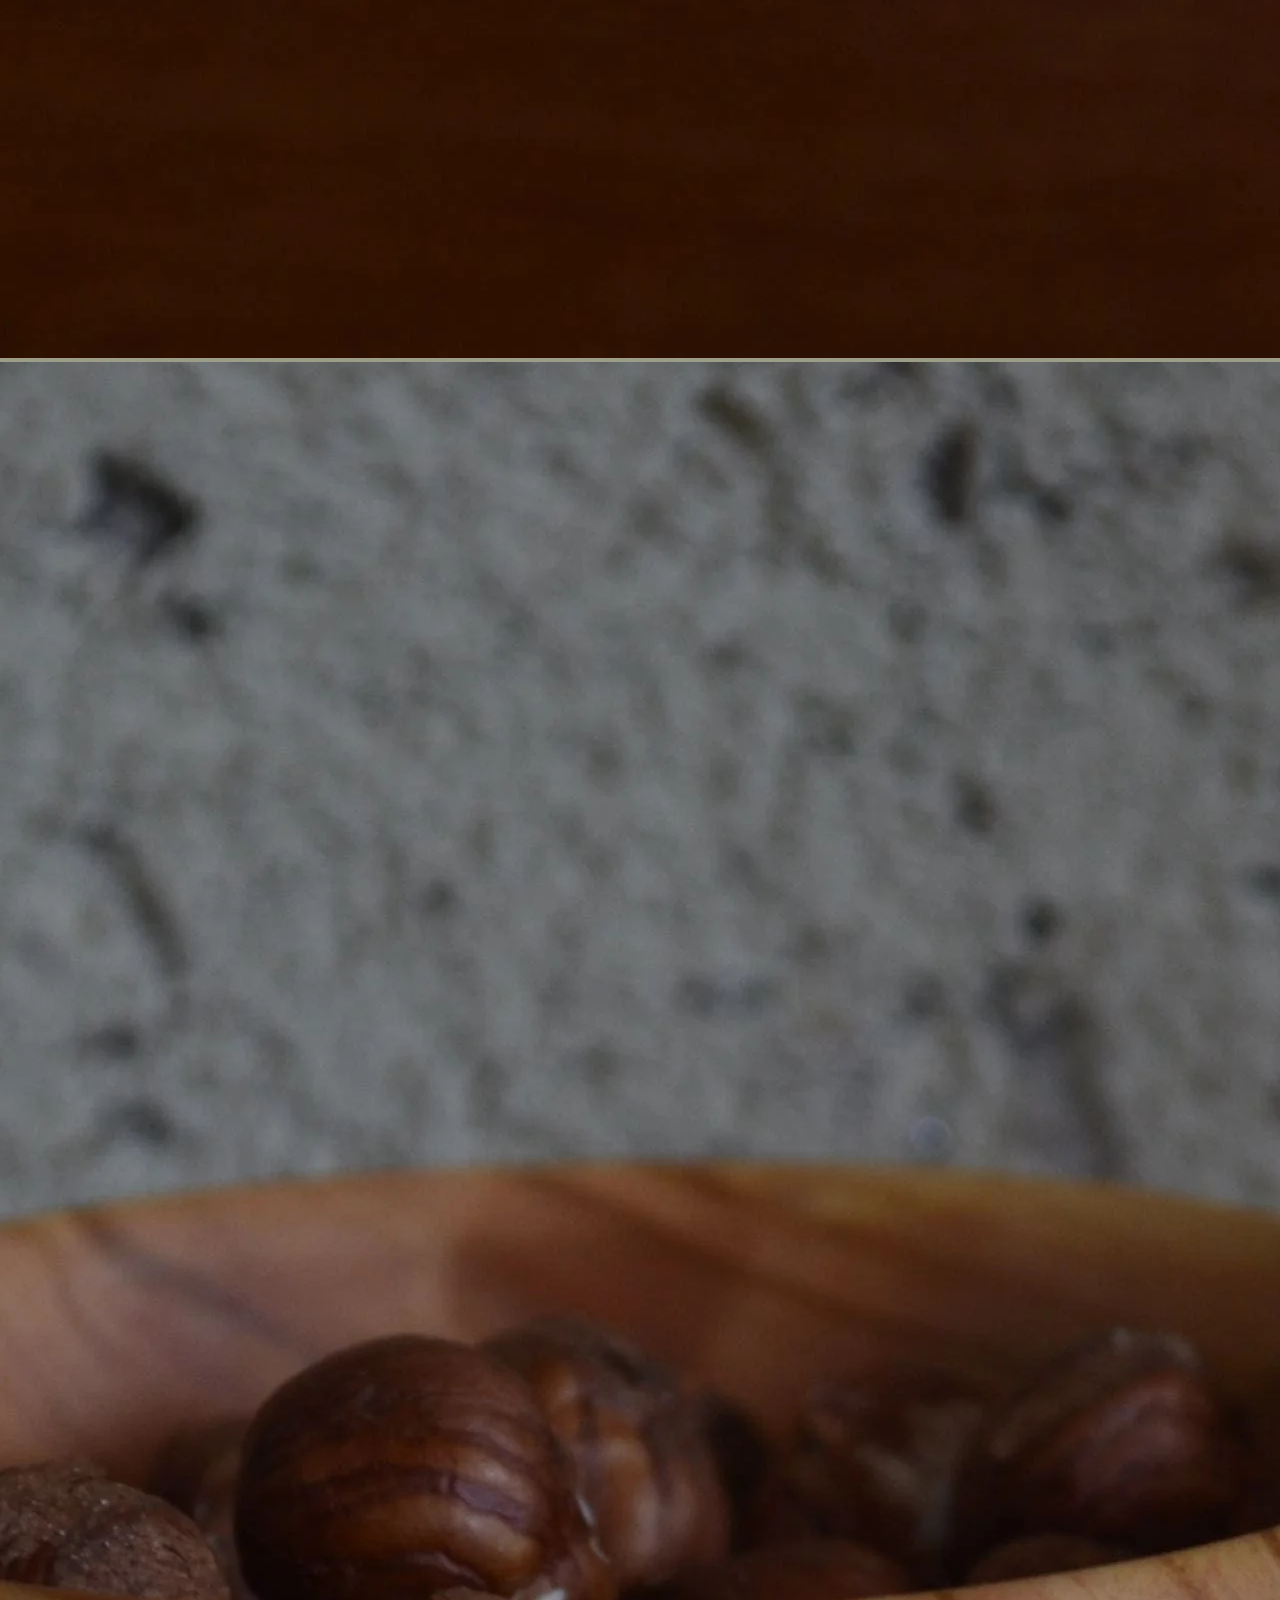
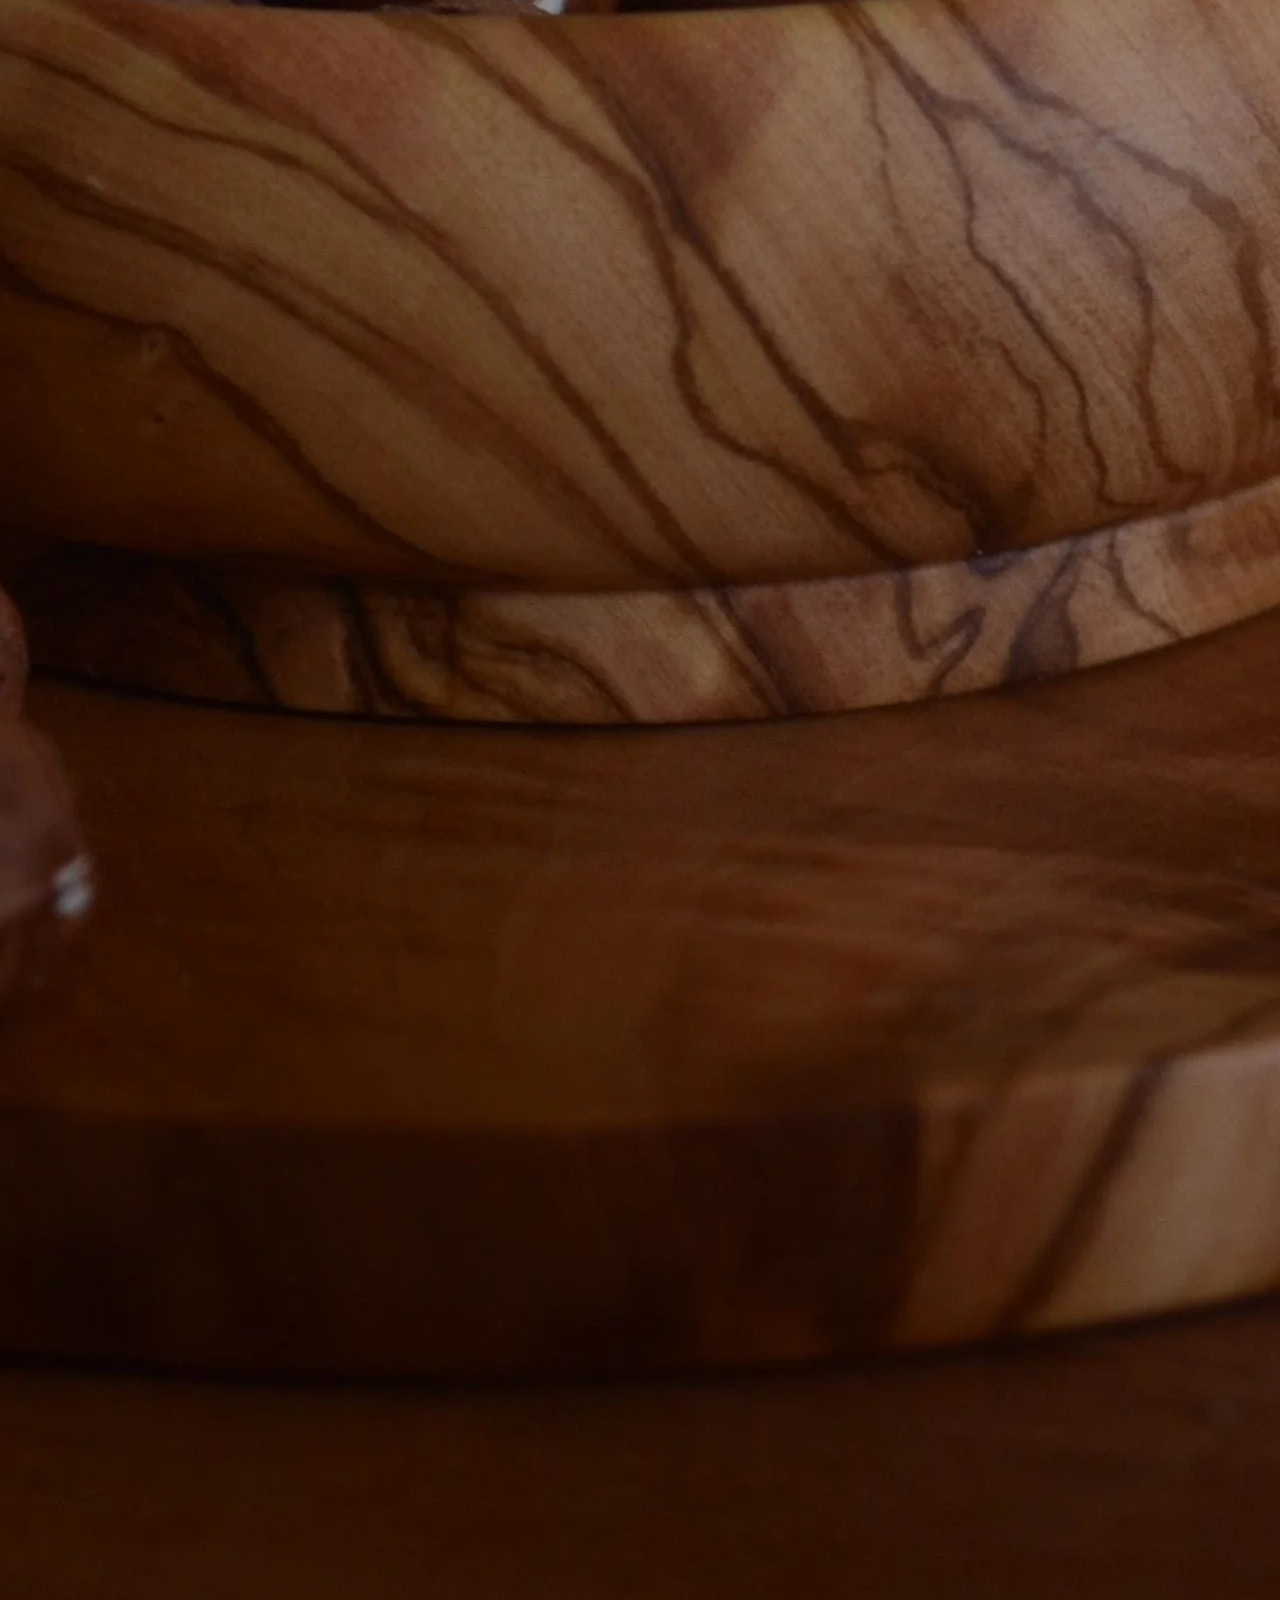
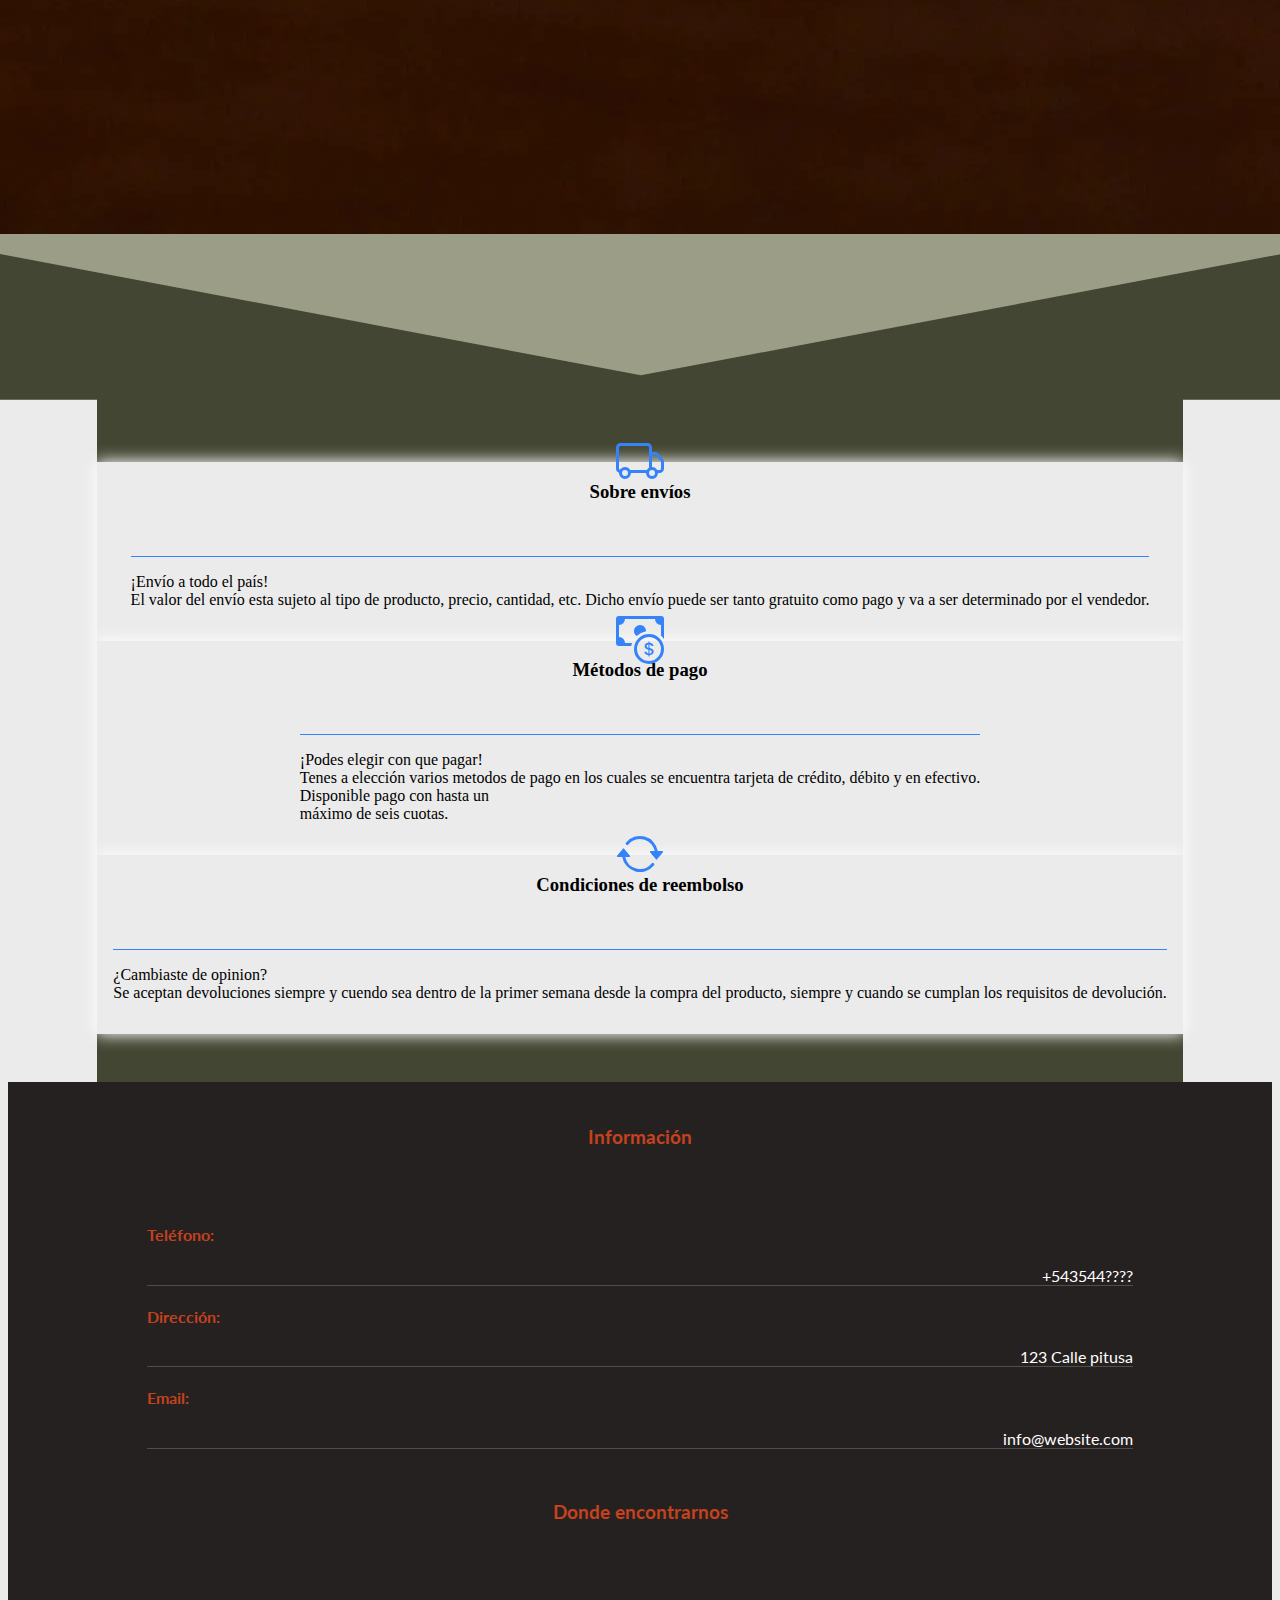
<file: pages/about-us.html>
<!DOCTYPE html>
<html lang="en">
<head>
    <meta charset="UTF-8">
    <meta http-equiv="X-UA-Compatible" content="IE=edge">
    <meta name="viewport" content="width=device-width, initial-scale=1.0">
    <meta name="description" content="Buscando la veta, tienda online de productos en madera de olivo. Apartado de información">
    <meta name="keywords" content="TIENDA, MADERA, MADERA DE OLIVO, OLIVO, CUOTAS, ENVÍO, CÓRDOBA, ARGENTINA, ARTESANÍA, ARTESANAL, TABLAS, COCINA, MUEBLES, BARATO, CARO">
    <title>Sobre nosotros | Buscando la veta</title>
    <!-- Window icon -->
    <link rel="shortcut icon" href="../assets/BLV-Logo-removebg-previeww-copia.ico" type="image/x-icon">
	<!-- Bootstrap -->
    <link href="https://cdn.jsdelivr.net/npm/bootstrap@5.0.2/dist/css/bootstrap.min.css" rel="stylesheet" integrity="sha384-EVSTQN3/azprG1Anm3QDgpJLIm9Nao0Yz1ztcQTwFspd3yD65VohhpuuCOmLASjC" crossorigin="anonymous">
	<!-- CSS -->
	<link rel="stylesheet" href="../styles/about-us/index.css">
    <!-- AOS -->
    <link href="https://unpkg.com/aos@2.3.1/dist/aos.css" rel="stylesheet">
    <script src="https://unpkg.com/aos@2.3.1/dist/aos.js"></script>
</head>
<body>
    <header id="header">
		<nav id="nav">
            <div class="mobile__nav">
                <a href="#top__title"><img src="../assets/BLV-Logo-removebg-previeww.png" alt="Logo"></a>
                <button class="btn__menu btn__menu--open" title="Abrir menú / Cerrar menú"></button>
                <a class="mobile__logo" href="#top__title"><img src="../assets/BLV-Logo-removebg-previeww.png" alt="Logo"></a>
            </div>
            <ul class="menu">
				<li><a href="../index.html">Inicio</a></li>
                <li><a href="./products.html">Productos</a></li>
                <li><a href="#" class="active__page">Sobre nosotros</a></li>
                <li><a href="./contact.html">Contactanos</a></li>
                <li><a href="./login.html">Iniciar sesión</a></li>
            </ul>
    	</nav>
	</header>

    <main>
        <section>
            <article class="about__product container-fluid p-0">
                <h2 id="top__title">Sobre el producto</h2>
                <div class="row mb-3">
                    <p class="col-md-6">
                        Para crear nuestros productos lo primero que hacemos es conseguir la materia prima,
                        la madera de olivo, seleccionada especialmente por el caracteristico desarrollo interno que tanto nos atrae.
                        para posteriormente mandarlos a cortar para obtener las lonjas de diversas medidas,
                        formato de la madera que requerimos para poder producirla.
                    </p>
                    <img src="../assets/about-us/olivares.webp" class="col-md-6 p-0" alt="Imagen de la elaboración">
                </div>
                <div class="row mb-3" data-aos="zoom-in" data-aos-delay="350" data-aos-once="true">
                    <img src="../assets/about-us/tabla-marcada.webp" class="col-md-6 p-0" alt="Imagen de Taller">
                    <p class="col-md-6">
                        Al tener las lonjas procedemos a delimitar con que vamos a hacer cada producto para desperdiciar la menor cantidad de madera posible,
                        una vez que marcamos las productos en la madera pasamos al cortado pieza por pieza y se deja lista para seguir con el proceso,
                        en el cual se sumerge la madera en agua caliente para sacarle el sabor natural,
                        una vez sacadas del agua y secadas se pasa a producir con torneado, rebajado, lijado y dependiendo del producto se agregan diseños.
                    </p>
                </div>
                <div class="row" data-aos="zoom-in" data-aos-delay="350" data-aos-once="true">
                    <p class="col-md-6">
                        Aunque parezca que el producto ya estaría listo en realidad todavia falta el último paso,
                        a esta altura lo que hacemos es mediante una esponja aplicarle una capa de cera de abeja.
                        Este es un paso importante ya que la madera adquiere un color opaco y brillo inigualable,
                        realizado dicho paso se deja secar y una vez seca ya esta lista para la venta
                    </p>
                    <img src="../assets/about-us/ab-prod.webp" class="col-md-6 p-0" alt="Imagen del producto">
                </div>
                <svg class="separator" xmlns="http://www.w3.org/2000/svg" viewBox="0 0 1000 100" preserveAspectRatio="none">
                    <path class="elementor-shape-fill" d="M500.2,94.7L0,0v100h1000V0L500.2,94.7z"></path>
                </svg>
            </article>
        </section>
        <section>
            <article class="about__us container-fluid text-center p-0">
                <h2>Sobre nosotros</h2>
                <p>
                    Buscando la veta es un microemprendimiento familiar que vió la luz por allá en el 2016,
                    año en el cual buscando una mejor calidad de vida decidimos irnos a vivir a Traslasierra, Córdoba.
                    Lugar donde descubrimos y pusimos en práctica la elaboración de nuestros productos hasta que lo convertimos en nuestro trabajo.
                    Actualmente estamos en proceso de expansión para llevar nuestros productos a otros países
                </p>
                <div class="row g-0 g-md-1">
                    <img src="../assets/about-us/ab-us.webp" class="col-5 col-md-4" alt="Imagen del taller">
                    <img src="../assets/about-us/ab-us.webp" class="col-5 col-md-4" alt="Imagen elaborando">
                    <img src="../assets/about-us/ab-us.webp" class="col-12 col-md-4 mt-3 mt-md-1" alt="Imagen materia prima">
                </div>
                <svg class="separator" xmlns="http://www.w3.org/2000/svg" viewBox="0 0 1000 100" preserveAspectRatio="none">
                    <path class="elementor-shape-fill" d="M500.2,94.7L0,0v100h1000V0L500.2,94.7z"></path>
                </svg>
            </article>
        </section>
        <section class="cards__container container-fluid p-0">
            <article class="row">
                <div class="col-11 mb-5 col-md-3 text-center">
                    <svg xmlns="http://www.w3.org/2000/svg" fill="currentColor" class="bi bi-truck" viewBox="0 0 16 16">
                        <path d="M0 3.5A1.5 1.5 0 0 1 1.5 2h9A1.5 1.5 0 0 1 12 3.5V5h1.02a1.5 1.5 0 0 1 1.17.563l1.481 1.85a1.5 1.5 0 0 1 .329.938V10.5a1.5 1.5 0 0 1-1.5 1.5H14a2 2 0 1 1-4 0H5a2 2 0 1 1-3.998-.085A1.5 1.5 0 0 1 0 10.5v-7zm1.294 7.456A1.999 1.999 0 0 1 4.732 11h5.536a2.01 2.01 0 0 1 .732-.732V3.5a.5.5 0 0 0-.5-.5h-9a.5.5 0 0 0-.5.5v7a.5.5 0 0 0 .294.456zM12 10a2 2 0 0 1 1.732 1h.768a.5.5 0 0 0 .5-.5V8.35a.5.5 0 0 0-.11-.312l-1.48-1.85A.5.5 0 0 0 13.02 6H12v4zm-9 1a1 1 0 1 0 0 2 1 1 0 0 0 0-2zm9 0a1 1 0 1 0 0 2 1 1 0 0 0 0-2z"/>
                    </svg>
                    <h3>Sobre envíos</h3>
                    
                    <p>
                        ¡Envío a todo el país! <br>
                        El valor del envío esta sujeto al tipo de producto, precio, cantidad, etc.
                        Dicho envío puede ser tanto gratuito como pago y va a ser determinado por el vendedor.
                    </p>
                </div>
                <div class="col-11 mb-5 col-md-3 text-center">
                    <svg xmlns="http://www.w3.org/2000/svg" fill="currentColor" class="bi bi-cash-coin" viewBox="0 0 16 16">
                        <path fill-rule="evenodd" d="M11 15a4 4 0 1 0 0-8 4 4 0 0 0 0 8zm5-4a5 5 0 1 1-10 0 5 5 0 0 1 10 0z"/>
                        <path d="M9.438 11.944c.047.596.518 1.06 1.363 1.116v.44h.375v-.443c.875-.061 1.386-.529 1.386-1.207 0-.618-.39-.936-1.09-1.1l-.296-.07v-1.2c.376.043.614.248.671.532h.658c-.047-.575-.54-1.024-1.329-1.073V8.5h-.375v.45c-.747.073-1.255.522-1.255 1.158 0 .562.378.92 1.007 1.066l.248.061v1.272c-.384-.058-.639-.27-.696-.563h-.668zm1.36-1.354c-.369-.085-.569-.26-.569-.522 0-.294.216-.514.572-.578v1.1h-.003zm.432.746c.449.104.655.272.655.569 0 .339-.257.571-.709.614v-1.195l.054.012z"/>
                        <path d="M1 0a1 1 0 0 0-1 1v8a1 1 0 0 0 1 1h4.083c.058-.344.145-.678.258-1H3a2 2 0 0 0-2-2V3a2 2 0 0 0 2-2h10a2 2 0 0 0 2 2v3.528c.38.34.717.728 1 1.154V1a1 1 0 0 0-1-1H1z"/>
                        <path d="M9.998 5.083 10 5a2 2 0 1 0-3.132 1.65 5.982 5.982 0 0 1 3.13-1.567z"/>
                    </svg>
                    <h3>Métodos de pago</h3>
                    
                    <p>
                        ¡Podes elegir con que pagar! <br>
                        Tenes a elección varios metodos de pago en los cuales se encuentra
                        tarjeta de crédito, débito y en efectivo. <br>
                        Disponible pago con hasta un <br>
                        máximo de seis cuotas.
                    </p>
                </div>
                <div class="col-11 mb-4 col-md-3 mb-md-0 text-center">
                    <svg xmlns="http://www.w3.org/2000/svg" fill="currentColor" class="bi bi-arrow-repeat" viewBox="0 0 16 16">
                        <path d="M11.534 7h3.932a.25.25 0 0 1 .192.41l-1.966 2.36a.25.25 0 0 1-.384 0l-1.966-2.36a.25.25 0 0 1 .192-.41zm-11 2h3.932a.25.25 0 0 0 .192-.41L2.692 6.23a.25.25 0 0 0-.384 0L.342 8.59A.25.25 0 0 0 .534 9z"/>
                        <path fill-rule="evenodd" d="M8 3c-1.552 0-2.94.707-3.857 1.818a.5.5 0 1 1-.771-.636A6.002 6.002 0 0 1 13.917 7H12.9A5.002 5.002 0 0 0 8 3zM3.1 9a5.002 5.002 0 0 0 8.757 2.182.5.5 0 1 1 .771.636A6.002 6.002 0 0 1 2.083 9H3.1z"/>
                    </svg>
                    <h3>Condiciones de reembolso</h3>
                    
                    <p>
                        ¿Cambiaste de opinion? <br>
                        Se aceptan devoluciones siempre y cuendo sea dentro de la primer semana desde la compra del producto,
                        siempre y cuando se cumplan los requisitos de devolución.
                    </p>
                </div>
            </article>
        </section>
    </main>

    <footer id="footer container-fluid">
        <div class="content row g-0">
            <div class="info col-md-3">
                <h3>Información</h3>
                <div class="dates container">
                    <h4>Teléfono:</h4>
                    <p>+543544????</p>
                    <h4>Dirección:</h4>
                    <p>123 Calle pitusa</p>
                    <h4>Email:</h4>
                    <p>info@website.com</p>
                </div>
            </div>
            <div class="location col-md-6">
                <h3>Donde encontrarnos</h3>
                <iframe src="https://www.google.com/maps/embed?pb=!1m18!1m12!1m3!1d3385.5793244622396!2d-65.064827285141!3d-31.945176729223338!2m3!1f0!2f0!3f0!3m2!1i1024!2i768!4f13.1!3m3!1m2!1s0x95d2d53186f51e57%3A0x3f6e8d3b43e80527!2sBuscando%20la%20Veta!5e0!3m2!1ses!2sar!4v1675468974574!5m2!1ses!2sar" title="Ubicación Google Maps" width="800" height="600" style="border:0;" allowfullscreen="" loading="lazy" referrerpolicy="no-referrer-when-downgrade"></iframe>
            </div>
            <div class="social col-md-3">
                <h3>Redes sociales</h3>
                <div class="social__container row">
                    <div class="social__icon col-6">
                        <a href="https://wa.me/543544300779"><img
                                src="../assets/icons/3225179_app_logo_media_popular_social_icon.png" alt="Icono Whatsapp"></a>
                    </div>
                    <div class="social__icon col-6">
                        <a href="https://www.facebook.com/buscandolaveta/"><img
                                src="../assets/icons/3225194_app_facebook_logo_media_popular_icon.png" alt="Icono Facebook"></a>
                    </div>
                    
                </div>
                <div class="row g-0 d-flex justify-content-around">
                    <div class="social__icon s-i3">
                        <a href="https://www.instagram.com/buscandolaveta/"><img
                                src="../assets/icons/3225191_app_instagram_logo_media_popular_icon.png" alt="Icono Instagram"></a>
                    </div>
                </div>
            </div>
        </div>
        <div class="copyright row g-0 mb-md-0">
            <h4>&copy;Developed by Uriel Agüero - all rights reserved</h4>
        </div>
    </footer>

    <!-- Bootstrap -->
    <script src="https://cdn.jsdelivr.net/npm/bootstrap@5.0.2/dist/js/bootstrap.bundle.min.js" integrity="sha384-MrcW6ZMFYlzcLA8Nl+NtUVF0sA7MsXsP1UyJoMp4YLEuNSfAP+JcXn/tWtIaxVXM" crossorigin="anonymous"></script>
    <!-- JS -->
	<script src="../app/index.js"></script>
    <!-- AOS -->
    <script>
        AOS.init();
    </script>
</body>
</html>
</file>
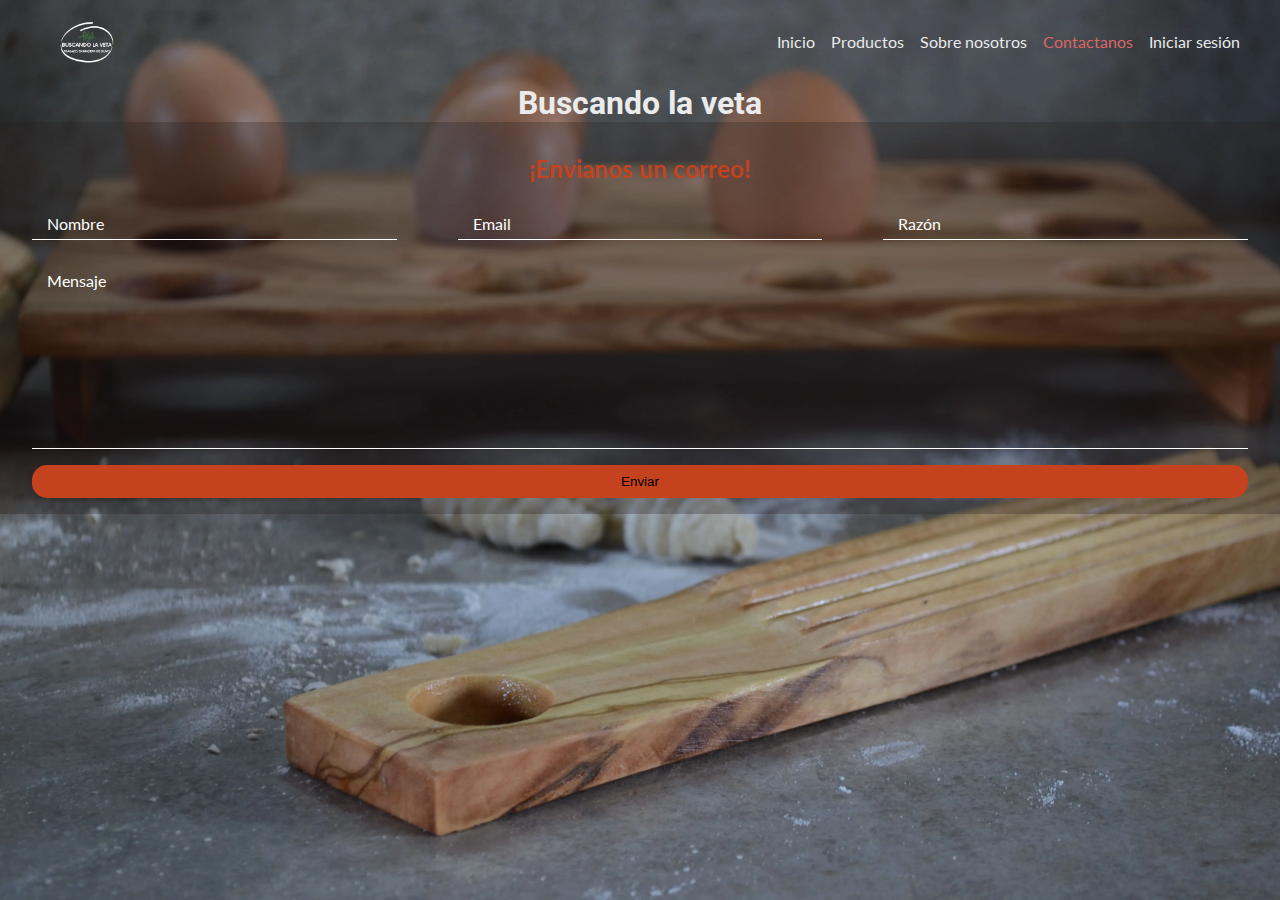
<file: pages/contact.html>
<!DOCTYPE html>
<html>

<head>
	<meta charset="utf-8">
	<meta name="viewport" content="width=device-width, initial-scale=1">
	<meta name="description" content="Buscando la veta, tienda online de productos en madera de olivo. Apartado de contacto">
	<meta name="keywords" content="TIENDA, MADERA, MADERA DE OLIVO, OLIVO, CUOTAS, ENVÍO, CÓRDOBA, ARGENTINA, ARTESANÍA, ARTESANAL, TABLAS, COCINA, MUEBLES, BARATO, CARO">
	<title>¡Contactanos! | Buscando la veta</title>
	<!-- Window icon -->
    <link rel="shortcut icon" href="../assets/BLV-Logo-removebg-previeww-copia.ico" type="image/x-icon">
	<!-- CSS -->
	<link rel="stylesheet" href="../styles/contact/index.css">
</head>

<body>
	<header id="header">
		<nav id="nav">
            <div class="mobile__nav">
                <a href="#main"><img src="../assets/BLV-Logo-removebg-previeww.png" alt="Logo"></a>
                <button class="btn__menu btn__menu--open" title="Abrir menú / Cerrar menú"></button>
                <a class="mobile__logo" href="#main"><img src="../assets/BLV-Logo-removebg-previeww.png" alt="Logo"></a>
            </div>
            <ul class="menu">
				<li><a href="../index.html">Inicio</a></li>
                <li><a href="./products.html">Productos</a></li>
                <li><a href="./about-us.html">Sobre nosotros</a></li>
				<li><a href="#" class="active__page">Contactanos</a></li>
                <li><a href="./login.html">Iniciar sesión</a></li>
            </ul>
    	</nav>
	</header>

	<main id="main">
		<h1>Buscando la veta</h1>
		<section>
			<article class="mail__container">
				<h2 id="Contact">¡Envianos un correo!</h2>
				<form class="footer__form" required="required">

						<div class="NER-cont">
							<label>
								<input autocomplete="off" type="text" name="name" required="required">
								<span>Nombre</span>
							</label>
							<label>
								<!-- No pongo type='email' por que me rompe el efecto y ni ganas de agregar otra funcion más -->
								<input autocomplete="off" type="text" name="email" required="required">
								<span>Email</span>
							</label>
							<label>
								<input autocomplete="off" type="text" name="issue" required="required">
								<span>Razón</span>
							</label>
						</div>

						<label>
							<textarea autocomplete="off" type="text" class="message__input" name="message"
								required="required"></textarea>
							<span>Mensaje</span>
						</label>

						<label class="btn__label">
							<button type="submit" name="btn__submit" title="Enviar email" class="submit__mail">Enviar</button>
						</label>
				</form>
			</article>
		</section>
	</main>
	<!-- JS -->
	<script src="../app/contact.js"></script>
</body>

</html>
</file>
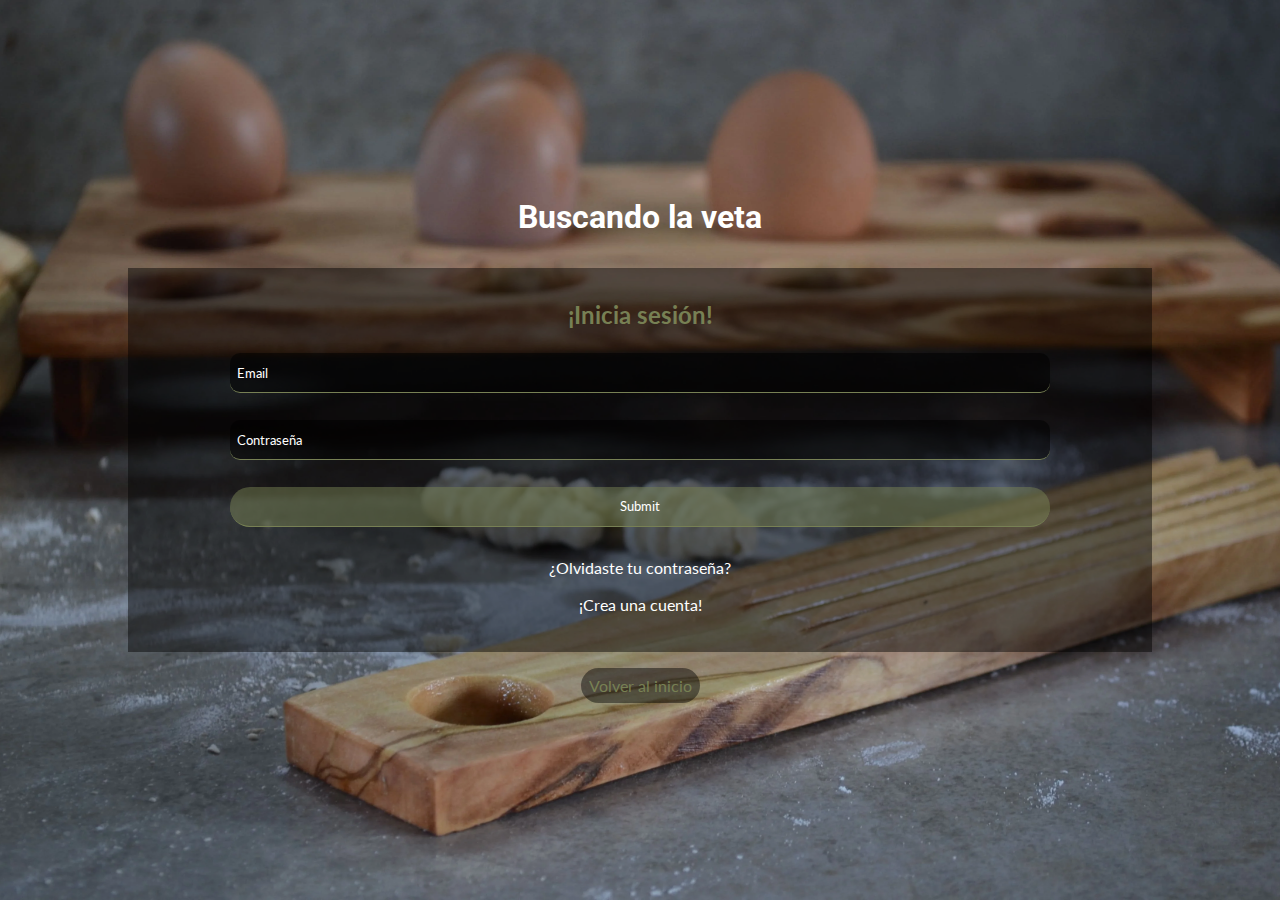
<file: pages/login.html>
<!DOCTYPE html>
<html>

<head>
	<meta charset="utf-8">
	<meta name="viewport" content="width=device-width, initial-scale=1">
	<meta name="description" content="Buscando la veta, tienda online de productos en madera de olivo. Apartado de inicio de sesión">
	<meta name="keywords" content="TIENDA, MADERA, MADERA DE OLIVO, OLIVO, CUOTAS, ENVÍO, CÓRDOBA, ARGENTINA, ARTESANÍA, ARTESANAL, TABLAS, COCINA, MUEBLES, BARATO, CARO">
	<title>¡Inicia sesión!</title>
	<link rel="stylesheet" href="../styles/login/index.css">
	<!-- Ajax -->
    <script src="https://ajax.googleapis.com/ajax/libs/jquery/3.6.3/jquery.min.js"></script>
</head>

<body>
	<main class="main">
		<h1>Buscando la veta</h1>
		<section class="user login__container active">
			<article>
				<h2>¡Inicia sesión!</h2>
				<form>
					<input type="email" placeholder="Email">
					<input type="password" placeholder="Contraseña" autocomplete="none">
					<input type="submit" placeholder="Iniciar sesión">
				</form>
				<div class="buttons">
					<button type="button" id="forgot__password" title="Recuperar contraseña">¿Olvidaste tu contraseña?</button>
					<button type="button" id="register__button" title="Crear una cuenta">¡Crea una cuenta!</button>
				</div>
			</article>
		</section>

		<section class="user register__container">
			<article>
				<h2>¡Registrate!</h2>
				<form>
					<input type="email" placeholder="Ingresa un email">
					<input type="submit" placeholder="Enviar codigo">
				</form>
				<div class="buttons">
					<button type="button" id="forgot__password" title="Recuperar contraseña">¿Olvidaste tu contraseña?</button>
					<button type="button" id="login__button" title="Iniciar sesión">¿Ya tienes una cuenta? ¡Inicia sesión!</button>
				</div>
			</article>
		</section>

		<section class="user forgot__pass__container">
			<article>
				<h2>¡Recupera tu contraseña!</h2>
				<form>
					<input type="email" placeholder="Ingresa tu email">
					<input type="submit" placeholder="Reestablecer">
				</form>
				<div class="buttons">
					<button type="button" id="login__button" title="Iniciar sesión">¿Recordaste tu contraseña? ¡Inicia sesión!</button>
					<button type="button" id="register__button" title="Crear una cuenta">¡Crea una cuenta!</button>
				</div>
			</article>
		</section>
		<a href="../index.html">Volver al inicio</a>
	</main>

	<script src="../app/login.js"></script>
</body>

</html>
</file>
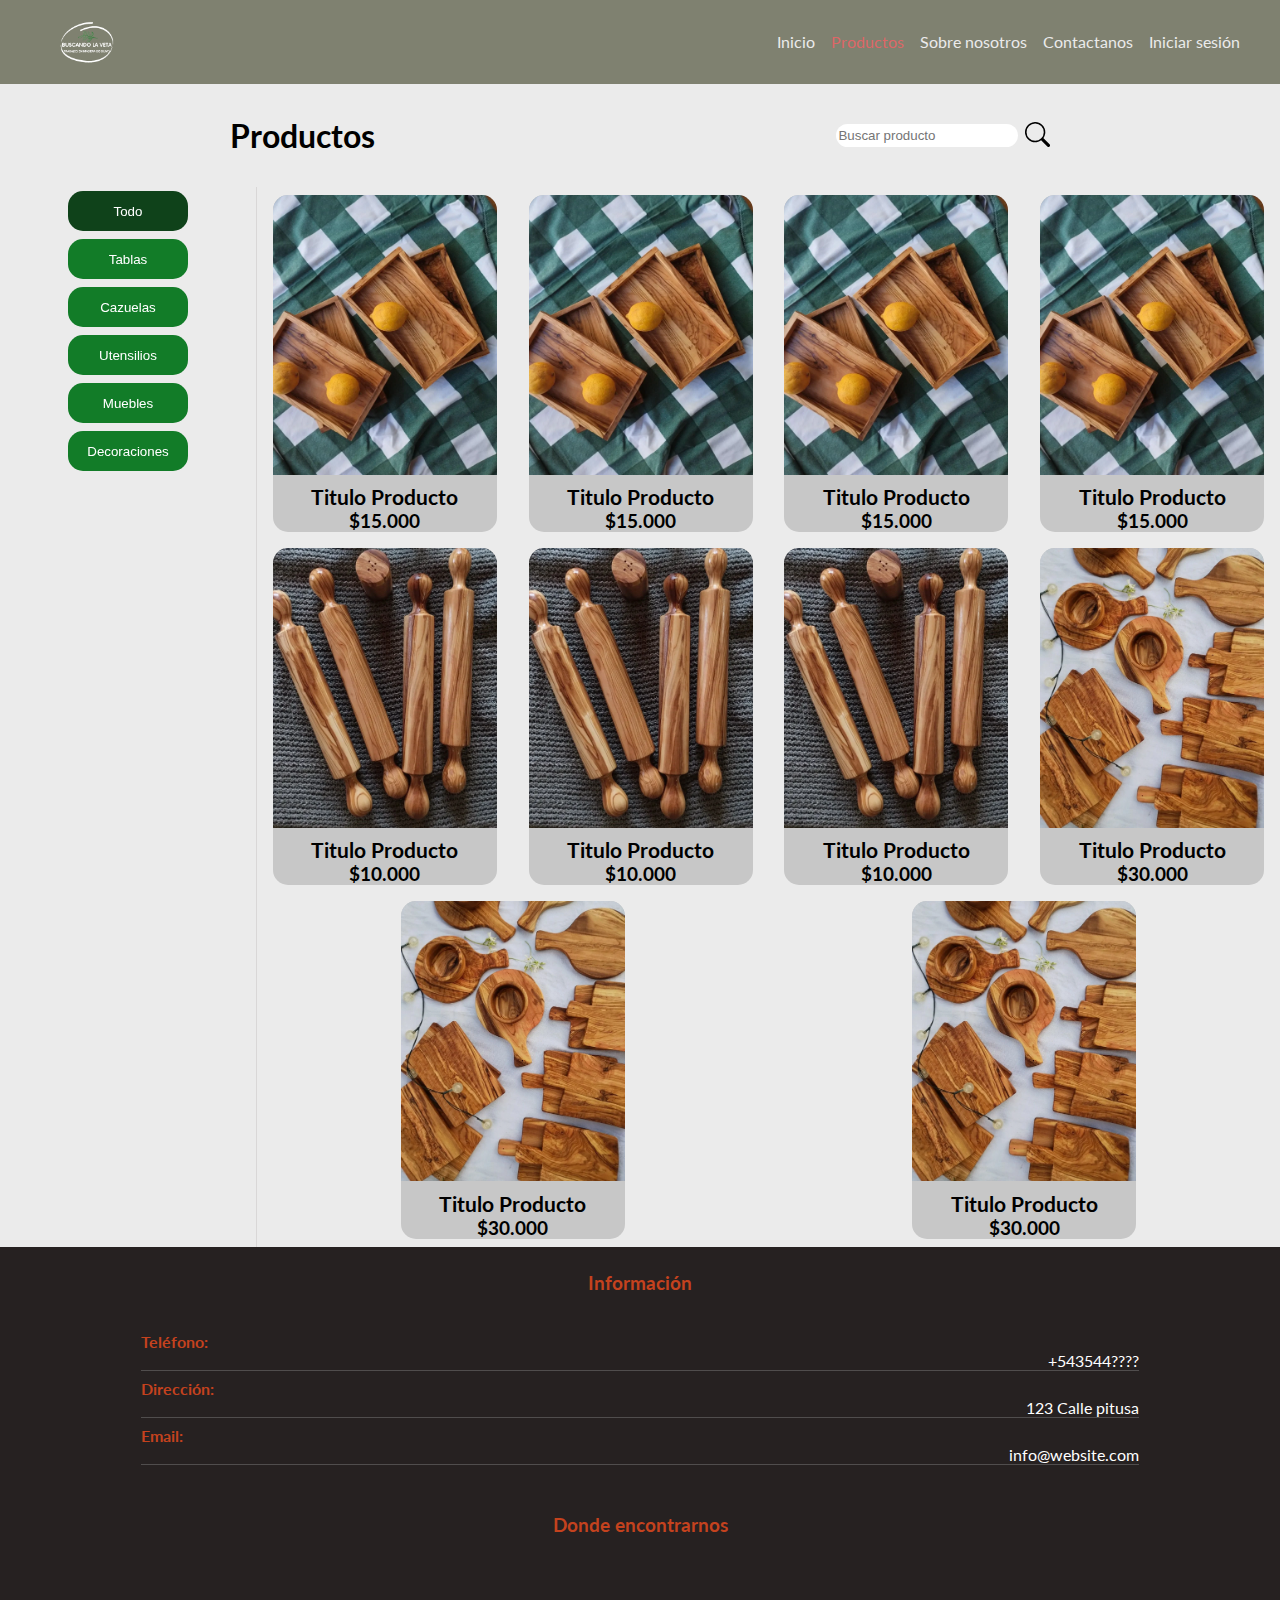
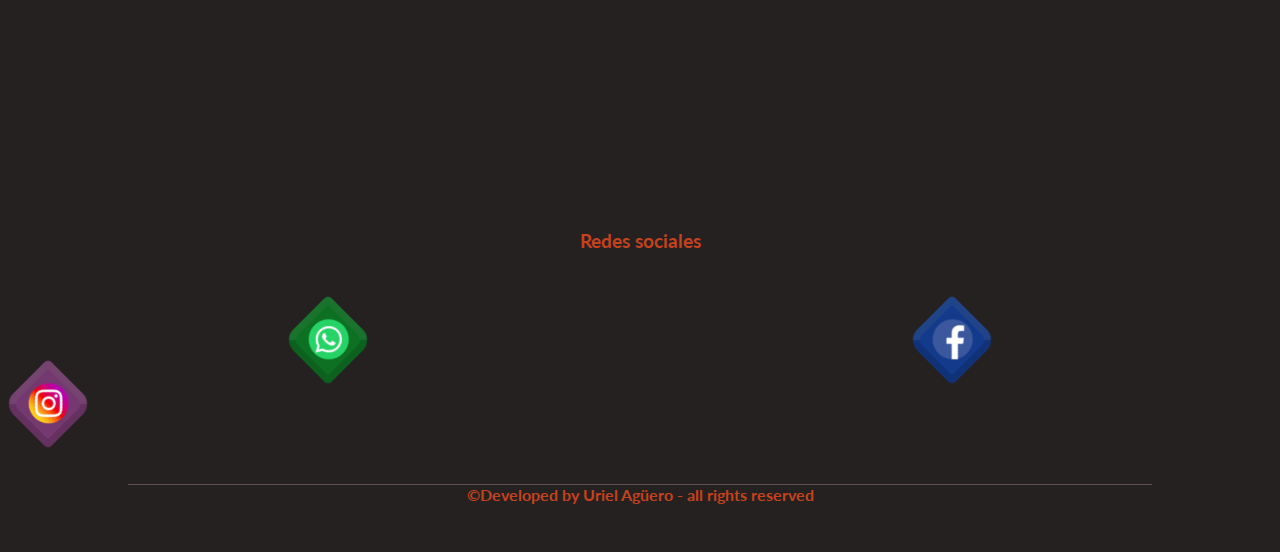
<file: pages/products.html>
<!DOCTYPE html>
<html>

<head>
	<meta charset="utf-8">
	<meta name="viewport" content="width=device-width, initial-scale=1">
	<meta name="description" content="Buscando la veta, tienda online de productos en madera de olivo. Apartado de compra">
	<meta name="keywords" content="TIENDA, MADERA, MADERA DE OLIVO, OLIVO, CUOTAS, ENVÍO, CÓRDOBA, ARGENTINA, ARTESANÍA, ARTESANAL, TABLAS, COCINA, MUEBLES, BARATO, CARO">
	<title>Productos | Buscando la veta</title>
	<!-- Bootstrap -->
    <link href="https://cdn.jsdelivr.net/npm/bootstrap@5.0.2/dist/css/bootstrap.min.css" rel="stylesheet" integrity="sha384-EVSTQN3/azprG1Anm3QDgpJLIm9Nao0Yz1ztcQTwFspd3yD65VohhpuuCOmLASjC" crossorigin="anonymous">
	<!-- CSS -->
	<link rel="stylesheet" href="../styles/products/index.css">
</head>

<body>

	<header id="header">
		<nav id="nav">
            <div class="mobile__nav">
                <a href="#top__title"><img src="../assets/BLV-Logo-removebg-previeww.png" alt="Logo"></a>
                <button class="btn__menu btn__menu--open" title="Abrir menú / Cerrar menú"></button>
                <a class="mobile__logo" href="#top__title"><img src="../assets/BLV-Logo-removebg-previeww.png" alt="Logo"></a>
            </div>
            <ul class="menu">
				<li><a href="../index.html">Inicio</a></li>
                <li><a href="#" class="active__page">Productos</a></li>
                <li><a href="./about-us.html">Sobre nosotros</a></li>
                <li><a href="./contact.html">Contactanos</a></li>
                <li><a href="./login.html">Iniciar sesión</a></li>
            </ul>
    	</nav>
	</header>

	<main>
		<section class="products">
			<article>
				<div class="search__elements">
					<h1>Productos</h1>
					<form class="products__search">
						<input type="search" placeholder="Buscar producto">
						<button type="submit" title="Buscar producto">
							<svg xmlns="http://www.w3.org/2000/svg" width="25" height="25" fill="currentColor" class="bi bi-search" viewBox="0 0 16 16">
							<path d="M11.742 10.344a6.5 6.5 0 1 0-1.397 1.398h-.001c.03.04.062.078.098.115l3.85 3.85a1 1 0 0 0 1.415-1.414l-3.85-3.85a1.007 1.007 0 0 0-.115-.1zM12 6.5a5.5 5.5 0 1 1-11 0 5.5 5.5 0 0 1 11 0z"/>
							</svg>
						</button>
					</form>
				</div>
				<div class="products__panel">
					<div class="products__categories">
						<div class="categories">
							<button title="Seleccionar categoría Todo" class="active">Todo</button>
							<button title="Seleccionar categoría Tablas">Tablas</button>
							<button title="Seleccionar categoría Cazuelas">Cazuelas</button>
							<button title="Seleccionar categoría Utensilios">Utensilios</button>
							<button title="Seleccionar categoría Muebles">Muebles</button>
							<button title="Seleccionar categoría Decoraciones">Decoraciones</button>
						</div>
					</div>
					<div class="products__list">
						<div class="product__item">
							<img src="../assets/products/bf-2.webp">
							<h2>Titulo Producto</h2>
							<h3>$15.000</h3>
						</div>
	
						<div class="product__item">
							<img src="../assets/products/bf-2.webp">
							<h2>Titulo Producto</h2>
							<h3>$15.000</h3>
						</div>
	
						<div class="product__item">
							<img src="../assets/products/bf-2.webp">
							<h2>Titulo Producto</h2>
							<h3>$15.000</h3>
						</div>
	
						<div class="product__item">
							<img src="../assets/products/bf-2.webp">
							<h2>Titulo Producto</h2>
							<h3>$15.000</h3>
						</div>
	
						<div class="product__item">
							<img src="../assets/products/paf-1.webp">
							<h2>Titulo Producto</h2>
							<h3>$10.000</h3>
						</div>
	
						<div class="product__item">
							<img src="../assets/products/paf-1.webp">
							<h2>Titulo Producto</h2>
							<h3>$10.000</h3>
						</div>
	
						<div class="product__item">
							<img src="../assets/products/paf-1.webp">
							<h2>Titulo Producto</h2>
							<h3>$10.000</h3>
						</div>
	
						<div class="product__item">
							<img src="../assets/products/tf-4.webp">
							<h2>Titulo Producto</h2>
							<h3>$30.000</h3>
						</div>
	
						<div class="product__item">
							<img src="../assets/products/tf-4.webp">
							<h2>Titulo Producto</h2>
							<h3>$30.000</h3>
						</div>
	
						<div class="product__item">
							<img src="../assets/products/tf-4.webp">
							<h2>Titulo Producto</h2>
							<h3>$30.000</h3>
						</div>
					</div>
				</div>
			</article>
		</section>
	</main>

	<footer id="footer container-fluid">
        <div class="content row g-0">
            <div class="info col-md-3">
                <h3>Información</h3>
                <div class="dates container">
                    <h4>Teléfono:</h4>
                    <p>+543544????</p>
                    <h4>Dirección:</h4>
                    <p>123 Calle pitusa</p>
                    <h4>Email:</h4>
                    <p>info@website.com</p>
                </div>
            </div>
            <div class="location col-md-6">
                <h3>Donde encontrarnos</h3>
                <iframe src="https://www.google.com/maps/embed?pb=!1m18!1m12!1m3!1d3385.5793244622396!2d-65.064827285141!3d-31.945176729223338!2m3!1f0!2f0!3f0!3m2!1i1024!2i768!4f13.1!3m3!1m2!1s0x95d2d53186f51e57%3A0x3f6e8d3b43e80527!2sBuscando%20la%20Veta!5e0!3m2!1ses!2sar!4v1675468974574!5m2!1ses!2sar" title="Ubicación Google Maps" width="800" height="600" style="border:0;" allowfullscreen="" loading="lazy" referrerpolicy="no-referrer-when-downgrade"></iframe>
            </div>
            <div class="social col-md-3">
                <h3>Redes sociales</h3>
                <div class="social__container row">
                    <div class="social__icon col-6">
                        <a href="https://wa.me/543544300779"><img
                                src="../assets/icons/3225179_app_logo_media_popular_social_icon.png" alt="Icono Whatsapp"></a>
                    </div>
                    <div class="social__icon col-6">
                        <a href="https://www.facebook.com/buscandolaveta/"><img
                                src="../assets/icons/3225194_app_facebook_logo_media_popular_icon.png" alt="Icono Facebook"></a>
                    </div>
                    
                </div>
                <div class="row g-0 d-flex justify-content-around">
                    <div class="social__icon s-i3">
                        <a href="https://www.instagram.com/buscandolaveta/"><img
                                src="../assets/icons/3225191_app_instagram_logo_media_popular_icon.png" alt="Icono Instagram"></a>
                    </div>
                </div>
            </div>
        </div>
        <div class="copyright row g-0 mb-md-0">
            <h4>&copy;Developed by Uriel Agüero - all rights reserved</h4>
        </div>
    </footer>

	<!-- Bootstrap -->
    <script src="https://cdn.jsdelivr.net/npm/bootstrap@5.0.2/dist/js/bootstrap.bundle.min.js" integrity="sha384-MrcW6ZMFYlzcLA8Nl+NtUVF0sA7MsXsP1UyJoMp4YLEuNSfAP+JcXn/tWtIaxVXM" crossorigin="anonymous"></script>
	<!-- JS -->
	<script src="../app/index.js"></script>
</body>

</html>
</file>
<file: styles/index/index.css>
@charset "UTF-8";
@import url("https://fonts.googleapis.com/css2?family=Lato&family=Roboto&display=swap");
@import url("https://fonts.googleapis.com/css2?family=Nanum+Gothic&display=swap");
* {
  padding: 0;
  margin: 0;
  box-sizing: border-box;
}

html {
  scroll-behavior: smooth;
}
html::-webkit-scrollbar {
  display: none;
}

body {
  display: grid;
  grid-template-columns: 1fr;
  grid-template-areas: "header" "main" "footer" "nav";
  background-color: #ebebeb;
  height: 100%;
  width: 100%;
}

nav {
  grid-area: nav;
  width: 100%;
  z-index: 3;
  position: fixed;
  bottom: 0;
  display: flex;
  justify-content: initial;
  align-items: center;
  flex-direction: column-reverse;
  background-color: rgba(10, 10, 10, 0.831372549);
}
nav .mobile__nav {
  width: 100%;
  display: flex;
  justify-content: space-around;
  align-items: center;
  flex-direction: initial;
}
nav .mobile__nav a img {
  width: 4em;
}
nav .mobile__nav .btn__menu {
  width: 2em;
  height: 2em;
  font-size: 2.5em;
  color: #ebebeb;
  border: none;
  background: none;
}
nav .mobile__nav .btn__menu--open::before {
  content: "☰";
}
nav .mobile__nav .btn__menu--close::before {
  content: "✕";
}
nav ul {
  display: flex;
  justify-content: center;
  align-items: center;
  flex-direction: column;
  width: 100%;
  height: 50vh;
  position: absolute;
  bottom: -500px;
  padding: 0;
  margin: 0;
  background-color: rgba(10, 10, 10, 0.831372549);
  transition: all 1s ease;
}
nav ul li {
  height: 25%;
  list-style: none;
  display: flex;
  justify-content: center;
  align-items: center;
  flex-direction: initial;
}
nav ul li a {
  text-decoration: none;
  font-family: "Lato", sans-serif;
  font-size: 2em;
  background-image: linear-gradient(to right, #dd6767, currentColor);
  background-position: 0% 100%;
  background-repeat: no-repeat;
  background-size: 0% 2px;
  transition: all 0.3s ease;
  color: #ebebeb;
}
nav ul li a:hover, nav ul li a:focus {
  color: #ebebeb;
  background-size: 100% 2px;
}
nav ul li .active__page {
  color: #dd6767;
}
nav ul li .active__page:hover {
  color: #dd6767;
}
nav .active {
  bottom: 5em;
  border-bottom: 1px solid #054818;
}

.scroll-style {
  background-color: rgba(92, 95, 51, 0.6078431373) !important;
}

header {
  grid-area: header;
  width: 100%;
  height: 100vh;
  background-image: url("../../assets/Tablaschicas.webp");
  background-repeat: no-repeat;
  background-size: cover;
  background-position: bottom;
  display: flex;
  justify-content: center;
  align-items: center;
  flex-direction: column;
  color: #ebebeb;
}
header h1 {
  font-size: 2.5em;
  font-weight: 200;
  text-align: center;
  font-family: "Roboto", sans-serif;
  font-style: italic;
}
header div {
  text-align: center;
  position: absolute;
  bottom: 0;
}
header div .effect {
  font-size: 1em;
  font-weight: 200;
  font-family: "Lato", sans-serif;
  -webkit-animation: bounce-top infinite 2s both;
  animation: bounce-top infinite 2s both;
}
header div img {
  width: 2.5em;
  height: 2.5em;
}

main {
  grid-area: main;
  width: 100%;
}
main .slider__gen__cont {
  width: 100%;
  overflow: hidden;
}
main .slider__gen__cont .slider__container {
  text-align: center;
  overflow: hidden;
  background-color: #424632;
  color: #ebebeb;
}
main .slider__gen__cont .slider__container h2 {
  font-family: "Roboto", sans-serif;
  padding: 1em 0 1em 0;
  margin: 0 3em 0 3em;
}
main .slider__gen__cont .slider__container .carousel {
  margin: 0.5em 0 0.5em 0;
}
main .slider__gen__cont .slider__container .carousel .carousel-inner .carousel-item img {
  height: 20em;
  object-fit: cover;
  cursor: pointer;
}
main .slider__gen__cont .slider__container .carousel .carousel-inner .carousel-item .carousel-caption a {
  text-decoration: none;
  color: #ebebeb;
}
main .slider__gen__cont .slider__container .products__redirect {
  padding: 1em;
}
main .slider__gen__cont .slider__container .products__redirect .product__btn {
  padding: 1em;
  display: inline-block;
  text-decoration: none;
  color: #ebebeb;
  background-color: #345995;
  border-radius: 15px;
  transition: background 0.3s ease;
}
main .slider__gen__cont .slider__container .products__redirect .product__btn:hover {
  background-color: #1b3c72;
}

footer {
  grid-area: footer;
  text-align: center;
  background-color: #262121;
  width: 100%;
}
footer .content {
  padding: 0 1em 0 1em;
  text-align: center;
  font-family: "Lato", sans-serif;
  color: #c4421e;
}
footer .content .info {
  display: flex;
  justify-content: center;
  align-items: center;
  flex-direction: column;
}
footer .content .info h3 {
  padding: 0.5em 0 1em 0;
}
footer .content .info .dates h4 {
  text-align: left;
}
footer .content .info .dates p {
  color: #fff;
  text-align: right;
  margin-bottom: 0.5em;
  border-bottom: 1px solid #504d4d;
}
footer .content .location {
  margin: 1em 0 1em 0;
}
footer .content .location h3 {
  padding: 0.5em 0 1em 0;
}
footer .content .location iframe {
  width: 100%;
  height: 15em;
  border: none;
  outline: none;
}
footer .content .social h3 {
  padding-bottom: 2em;
}
footer .content .social .social__container {
  display: flex;
  justify-content: space-around;
  align-items: initial;
  flex-direction: initial;
}
footer .content .social .social__container .social__icon {
  border-radius: 5px 15px;
  border: 7px outset rgba(48, 56, 48, 0.1294117647);
  transform: rotate(45deg);
  background-color: rgba(196, 66, 30, 0.4666666667);
  width: 4em;
  height: 4em;
  animation: border-brightness 1.5s infinite;
  display: flex;
  justify-content: center;
  align-items: center;
  flex-direction: initial;
}
footer .content .social .social__container .social__icon img {
  transform: rotate(-45deg);
  width: 2.5em;
}
footer .content .social .social__container .social__icon img:hover {
  animation: infinite spin 2s;
}
footer .content .social .social__container .social__icon:first-child {
  background-color: #0d7022;
}
footer .content .social .social__container .social__icon:last-child {
  background-color: #133a8b;
}
footer .content .social div .s-i3 {
  border-radius: 5px 15px;
  border: 7px outset rgba(48, 56, 48, 0.1294117647);
  transform: rotate(45deg);
  background-color: #743970;
  width: 4em;
  height: 4em;
  animation: border-brightness 1.55s infinite;
  display: flex;
  justify-content: center;
  align-items: center;
  flex-direction: initial;
}
footer .content .social div .s-i3 img {
  transform: rotate(-45deg);
  width: 2.5em;
}
footer .content .social div .s-i3 img:hover {
  animation: infinite spin 2s;
}
footer .copyright {
  display: flex;
  justify-content: center;
  align-items: initial;
  flex-direction: initial;
  font-family: "Lato", sans-serif;
  color: #c4421e;
  padding: 1em 0 1em 0;
}
footer .copyright h4 {
  width: 80%;
  border-top: 1px solid rgb(95, 82, 82);
}

/*Media queries*/
@media screen and (min-width: 768px) {
  body {
    grid-template-columns: repeat(3, 1fr);
    grid-template-areas: "nav nav nav" "header header header" "main main main" "footer footer footer";
  }
  nav {
    z-index: 99;
    justify-content: space-between;
    flex-direction: row;
    top: 0;
    bottom: auto;
    background: none;
    transition: background 0.3s ease;
  }
  nav .mobile__nav {
    width: auto;
  }
  nav .mobile__nav a {
    margin-left: 3em;
  }
  nav .mobile__nav a img {
    width: 5em;
  }
  nav .mobile__nav .btn__menu,
  nav .mobile__nav .mobile__logo {
    display: none;
  }
  nav ul {
    width: auto;
    height: auto;
    position: static !important;
    margin: 0 2em 0 0;
    flex-direction: row;
    background: none;
  }
  nav ul li {
    display: inline-block;
    margin: 0 0.5em 0 0.5em;
  }
  nav ul li a {
    font-size: 1em;
  }
  nav ul li a:hover, nav ul li a:focus {
    font-size: 1.1em;
  }
  main .info__sect .info__art div {
    position: relative;
    width: 100%;
  }
  main .info__sect .info__art div p {
    background-color: #b58548;
    padding: 2em;
    border-radius: 15px;
    width: 40%;
  }
  footer {
    text-align: center;
  }
  footer .content {
    padding: 0 1em 0 1em;
    text-align: center;
    font-family: "Lato", sans-serif;
    color: #c4421e;
  }
  footer .content .info {
    margin: 1em 0 1em 0;
  }
  footer .content .info h3 {
    padding-bottom: 2em;
  }
  footer .content .info .dates {
    width: 80% !important;
    padding-bottom: 1em;
  }
  footer .content .social {
    margin: 2em 0 2em 0;
  }
  footer .content .social h3 {
    padding-bottom: 3em;
  }
}
/*Keyframes*/
@keyframes spin {
  0% {
    transform: rotate(-45);
  }
  100% {
    transform: rotate(315deg);
  }
}
@-webkit-keyframes bounce-top {
  0% {
    -webkit-transform: translateY(-45px);
    transform: translateY(-45px);
    -webkit-animation-timing-function: ease-in;
    animation-timing-function: ease-in;
    opacity: 1;
  }
  24% {
    opacity: 1;
  }
  40% {
    -webkit-transform: translateY(-24px);
    transform: translateY(-24px);
    -webkit-animation-timing-function: ease-in;
    animation-timing-function: ease-in;
  }
  65% {
    -webkit-transform: translateY(-12px);
    transform: translateY(-12px);
    -webkit-animation-timing-function: ease-in;
    animation-timing-function: ease-in;
  }
  82% {
    -webkit-transform: translateY(-6px);
    transform: translateY(-6px);
    -webkit-animation-timing-function: ease-in;
    animation-timing-function: ease-in;
  }
  93% {
    -webkit-transform: translateY(-4px);
    transform: translateY(-4px);
    -webkit-animation-timing-function: ease-in;
    animation-timing-function: ease-in;
  }
  25%, 55%, 75%, 87% {
    -webkit-transform: translateY(0px);
    transform: translateY(0px);
    -webkit-animation-timing-function: ease-out;
    animation-timing-function: ease-out;
  }
  100% {
    -webkit-transform: translateY(0px);
    transform: translateY(0px);
    -webkit-animation-timing-function: ease-out;
    animation-timing-function: ease-out;
    opacity: 1;
  }
}
@keyframes bounce-top {
  0% {
    -webkit-transform: translateY(0);
    transform: translateY(0);
  }
  10% {
    -webkit-transform: translateY(-45px);
    transform: translateY(-45px);
    -webkit-animation-timing-function: ease-in;
    animation-timing-function: ease-in;
    opacity: 1;
  }
  24% {
    opacity: 1;
  }
  40% {
    -webkit-transform: translateY(-24px);
    transform: translateY(-24px);
    -webkit-animation-timing-function: ease-in;
    animation-timing-function: ease-in;
  }
  65% {
    -webkit-transform: translateY(-12px);
    transform: translateY(-12px);
    -webkit-animation-timing-function: ease-in;
    animation-timing-function: ease-in;
  }
  82% {
    -webkit-transform: translateY(-6px);
    transform: translateY(-6px);
    -webkit-animation-timing-function: ease-in;
    animation-timing-function: ease-in;
  }
  93% {
    -webkit-transform: translateY(-4px);
    transform: translateY(-4px);
    -webkit-animation-timing-function: ease-in;
    animation-timing-function: ease-in;
  }
  25%, 55%, 75%, 87% {
    -webkit-transform: translateY(0px);
    transform: translateY(0px);
    -webkit-animation-timing-function: ease-out;
    animation-timing-function: ease-out;
  }
  100% {
    -webkit-transform: translateY(0px);
    transform: translateY(0px);
    -webkit-animation-timing-function: ease-out;
    animation-timing-function: ease-out;
    opacity: 1;
  }
}
@keyframes border-brightness {
  0% {
    -webkit-box-shadow: 0px 0px 15px 1px rgba(255, 255, 255, 0);
    -moz-box-shadow: 0px 0px 15px 1px rgba(255, 255, 255, 0);
    box-shadow: 0px 0px 15px 1px rgba(255, 255, 255, 0);
  }
  50% {
    -webkit-box-shadow: 0px 0px 15px 1px #ffffff;
    -moz-box-shadow: 0px 0px 15px 1px #ffffff;
    box-shadow: 0px 0px 15px 1px #ffffff;
  }
  100% {
    -webkit-box-shadow: 0px 0px 15px 1px rgba(255, 255, 255, 0);
    -moz-box-shadow: 0px 0px 15px 1px rgba(255, 255, 255, 0);
    box-shadow: 0px 0px 15px 1px rgba(255, 255, 255, 0);
  }
}

/*# sourceMappingURL=index.css.map */
</file>
<file: styles/about-us/index.css>
@charset "UTF-8";
@import url("https://fonts.googleapis.com/css2?family=Lato&family=Roboto&display=swap");
@import url("https://fonts.googleapis.com/css2?family=Nanum+Gothic&display=swap");
html {
  scroll-behavior: smooth;
}
html::-webkit-scrollbar {
  display: none;
}

body {
  display: grid;
  grid-template-columns: 1fr;
  grid-template-areas: "main" "footer" "header";
  background-color: #ebebeb;
  color: #ebebeb;
}
body header {
  grid-area: header;
  width: 100%;
  position: fixed;
  bottom: 0;
  z-index: 99;
}
body header nav {
  width: 100%;
  z-index: 3;
  display: flex;
  justify-content: initial;
  align-items: center;
  flex-direction: column-reverse;
  background-color: rgba(10, 10, 10, 0.831372549);
}
body header nav .mobile__nav {
  width: 100%;
  display: flex;
  justify-content: space-around;
  align-items: center;
  flex-direction: initial;
}
body header nav .mobile__nav a img {
  width: 4em;
}
body header nav .mobile__nav .btn__menu {
  width: 2em;
  height: 2em;
  font-size: 2.5em;
  color: #ebebeb;
  border: none;
  background: none;
}
body header nav .mobile__nav .btn__menu--open::before {
  content: "☰";
}
body header nav .mobile__nav .btn__menu--close::before {
  content: "✕";
}
body header nav ul {
  display: flex;
  justify-content: center;
  align-items: center;
  flex-direction: column;
  width: 100%;
  height: 50vh;
  position: absolute;
  bottom: -500px;
  padding: 0;
  margin: 0;
  background-color: rgba(10, 10, 10, 0.831372549);
  transition: all 1s ease;
}
body header nav ul li {
  height: 25%;
  list-style: none;
  display: flex;
  justify-content: center;
  align-items: center;
  flex-direction: initial;
}
body header nav ul li a {
  text-decoration: none;
  font-family: "Lato", sans-serif;
  font-size: 2em;
  background-image: linear-gradient(to right, #e56b6b, currentColor);
  background-position: 0% 100%;
  background-repeat: no-repeat;
  background-size: 0% 2px;
  transition: all 0.3s ease;
  color: #ebebeb;
}
body header nav ul li a:hover, body header nav ul li a:focus {
  color: #ebebeb;
  background-size: 100% 2px;
}
body header nav ul li .active__page {
  color: #dd6767;
}
body header nav ul li .active__page:hover {
  color: #dd6767;
}
body header nav .active {
  bottom: 5em;
  border-bottom: 1px solid #054818;
}
body main {
  grid-area: main;
  display: flex;
  justify-content: center;
  align-items: center;
  flex-direction: column;
}
body main section .about__product {
  background-color: #c6c7bc;
  color: #424632;
  position: relative;
  padding-top: 1em;
  padding-bottom: 5em !important;
  text-align: center;
}
body main section .about__product h2 {
  font-size: 2em;
  padding-top: 1em;
  padding-bottom: 1em;
}
body main section .about__product div {
  border: 1px solid #777;
  margin-right: 0;
}
body main section .about__product div p {
  padding: 0 3em;
  font-size: 1.5em;
}
body main section .about__product div:nth-of-type(2) {
  display: flex;
  justify-content: initial;
  align-items: initial;
  flex-direction: column-reverse;
}
body main section .about__product svg {
  fill: #9b9d87;
  position: absolute;
  width: 100%;
  left: 0;
  bottom: -2px;
}
body main section .about__us {
  padding-bottom: 3em !important;
  background-color: #9b9d87;
  color: #424632;
  position: relative;
}
body main section .about__us div {
  margin-right: 0;
  padding-bottom: 3em;
  justify-content: space-between;
}
body main section .about__us svg {
  fill: #424632;
  position: absolute;
  width: 100%;
  left: 0;
  bottom: -2px;
}
body main .cards__container {
  background-color: #424632;
}
body main .cards__container article {
  padding-top: 2em;
  margin: 2em 0 3em 0;
  justify-content: space-around;
  color: #ebebeb;
}
body main .cards__container article div {
  display: flex;
  justify-content: center;
  align-items: center;
  flex-direction: column;
  position: relative;
  background-color: #ebebeb;
  color: #000;
  height: fit-content;
  -webkit-box-shadow: 0px 0px 15px 1px #ffffff;
  -moz-box-shadow: 0px 0px 15px 1px #ffffff;
  box-shadow: 0px 0px 15px 1px #ffffff;
}
body main .cards__container article div h3 {
  height: 3em;
  margin-top: 1em;
  font-weight: bold;
}
body main .cards__container article div p {
  padding-top: 1em;
  margin: 0 1em 2em 1em;
  height: auto;
  border-top: 1px solid #3483fa;
}
body main .cards__container article div svg {
  fill: #3483fa;
  position: absolute;
  top: -25px;
  left: 0;
  right: 0;
  margin: auto;
  width: 3em;
  height: 3em;
}
body footer {
  grid-area: footer;
  text-align: center;
  background-color: #262121;
  width: 100%;
}
body footer .content {
  padding: 0 1em 0 1em;
  text-align: center;
  font-family: "Lato", sans-serif;
  color: #c4421e;
}
body footer .content .info {
  display: flex;
  justify-content: center;
  align-items: center;
  flex-direction: column;
}
body footer .content .info h3 {
  padding: 0.5em 0 1em 0;
}
body footer .content .info .dates h4 {
  text-align: left;
}
body footer .content .info .dates p {
  color: #fff;
  text-align: right;
  margin-bottom: 0.5em;
  border-bottom: 1px solid #504d4d;
}
body footer .content .location {
  margin: 1em 0 1em 0;
}
body footer .content .location h3 {
  padding: 0.5em 0 1em 0;
}
body footer .content .location iframe {
  width: 100%;
  height: 15em;
  border: none;
  outline: none;
}
body footer .content .social h3 {
  padding-bottom: 2em;
}
body footer .content .social .social__container {
  display: flex;
  justify-content: space-around;
  align-items: initial;
  flex-direction: initial;
}
body footer .content .social .social__container .social__icon {
  border-radius: 5px 15px;
  border: 7px outset rgba(48, 56, 48, 0.1294117647);
  transform: rotate(45deg);
  background-color: rgba(196, 66, 30, 0.4666666667);
  width: 4em;
  height: 4em;
  animation: border-brightness 1.5s infinite;
  display: flex;
  justify-content: center;
  align-items: center;
  flex-direction: initial;
}
body footer .content .social .social__container .social__icon img {
  transform: rotate(-45deg);
  width: 2.5em;
}
body footer .content .social .social__container .social__icon img:hover {
  animation: infinite spin 2s;
}
body footer .content .social .social__container .social__icon:first-child {
  background-color: #0d7022;
}
body footer .content .social .social__container .social__icon:last-child {
  background-color: #133a8b;
}
body footer .content .social div .s-i3 {
  border-radius: 5px 15px;
  border: 7px outset rgba(48, 56, 48, 0.1294117647);
  transform: rotate(45deg);
  background-color: #743970;
  width: 4em;
  height: 4em;
  animation: border-brightness 1.55s infinite;
  display: flex;
  justify-content: center;
  align-items: center;
  flex-direction: initial;
}
body footer .content .social div .s-i3 img {
  transform: rotate(-45deg);
  width: 2.5em;
}
body footer .content .social div .s-i3 img:hover {
  animation: infinite spin 2s;
}
body footer .copyright {
  display: flex;
  justify-content: center;
  align-items: initial;
  flex-direction: initial;
  margin-bottom: 2em;
  font-family: "Lato", sans-serif;
  color: #c4421e;
  padding: 1em 0 1em 0;
}
body footer .copyright h4 {
  width: 80%;
  border-top: 1px solid rgb(95, 82, 82);
}

@media screen and (min-width: 768px) {
  body {
    grid-template-columns: repeat(3, 1fr);
    grid-template-areas: "header header header" "main main main" "footer footer footer";
  }
  body header {
    position: sticky;
    top: 0;
    bottom: auto;
  }
  body header nav {
    justify-content: space-between;
    flex-direction: row;
    background-color: #7f8170;
    transition: background 0.3s ease;
  }
  body header nav .mobile__nav {
    width: auto;
  }
  body header nav .mobile__nav a {
    margin-left: 3em;
  }
  body header nav .mobile__nav a img {
    width: 5em;
  }
  body header nav .mobile__nav .btn__menu,
  body header nav .mobile__nav .mobile__logo {
    display: none;
  }
  body header nav ul {
    width: auto;
    height: auto;
    position: static !important;
    margin: 0 2em 0 0;
    flex-direction: row;
    background: none;
  }
  body header nav ul li {
    display: inline-block;
    margin: 0 0.5em 0 0.5em;
  }
  body header nav ul li a {
    font-size: 1em;
  }
  body header nav ul li a:hover, body header nav ul li a:focus {
    font-size: 1.1em;
  }
  body .scroll-style {
    background-color: rgba(127, 129, 112, 0.4862745098) !important;
  }
  body main section .about__product {
    padding-bottom: 10em !important;
  }
  body main section .about__product div {
    display: flex;
    justify-content: center;
    align-items: center;
  }
  body main section .about__product div:nth-of-type(2) {
    display: flex;
    justify-content: center;
    align-items: center;
    flex-direction: row;
  }
  body main section .about__us {
    padding-bottom: 7em !important;
  }
  body main section .about__us h2 {
    padding: 1em 0 1em 0;
  }
  body main section .about__us p {
    font-size: 1.5em;
  }
  body footer {
    text-align: center;
  }
  body footer .content {
    padding: 0 1em 0 1em;
    text-align: center;
    font-family: "Lato", sans-serif;
    color: #c4421e;
  }
  body footer .content .info {
    margin: 1em 0 1em 0;
  }
  body footer .content .info h3 {
    padding-bottom: 2em;
  }
  body footer .content .info .dates {
    width: 80% !important;
    padding-bottom: 1em;
  }
  body footer .content .social {
    margin: 2em 0 2em 0;
  }
  body footer .content .social h3 {
    padding-bottom: 3em;
  }
}
@keyframes border-brightness {
  0% {
    -webkit-box-shadow: 0px 0px 15px 1px rgba(255, 255, 255, 0);
    -moz-box-shadow: 0px 0px 15px 1px rgba(255, 255, 255, 0);
    box-shadow: 0px 0px 15px 1px rgba(255, 255, 255, 0);
  }
  50% {
    -webkit-box-shadow: 0px 0px 15px 1px #ffffff;
    -moz-box-shadow: 0px 0px 15px 1px #ffffff;
    box-shadow: 0px 0px 15px 1px #ffffff;
  }
  100% {
    -webkit-box-shadow: 0px 0px 15px 1px rgba(255, 255, 255, 0);
    -moz-box-shadow: 0px 0px 15px 1px rgba(255, 255, 255, 0);
    box-shadow: 0px 0px 15px 1px rgba(255, 255, 255, 0);
  }
}

/*# sourceMappingURL=index.css.map */
</file>
<file: styles/contact/index.css>
@charset "UTF-8";
@import url("https://fonts.googleapis.com/css2?family=Lato&family=Roboto&display=swap");
@import url("https://fonts.googleapis.com/css2?family=Nanum+Gothic&display=swap");
* {
  padding: 0;
  margin: 0;
  box-sizing: border-box;
}

body {
  background-image: url("../../assets/contact/DSC_0002.webp");
  background-repeat: no-repeat;
  background-size: cover;
  background-position: center;
  width: 100%;
  height: 100vh;
}

header {
  width: 100%;
}
header nav {
  width: 100%;
  z-index: 3;
  display: flex;
  justify-content: initial;
  align-items: center;
  flex-direction: column-reverse;
  background-color: rgba(10, 10, 10, 0.831372549);
}
header nav .mobile__nav {
  width: 100%;
  display: flex;
  justify-content: space-around;
  align-items: center;
  flex-direction: initial;
}
header nav .mobile__nav a img {
  width: 4em;
}
header nav .mobile__nav .btn__menu {
  width: 2em;
  height: 2em;
  font-size: 2.5em;
  color: #ebebeb;
  border: none;
  background: none;
}
header nav .mobile__nav .btn__menu--open::before {
  content: "☰";
}
header nav .mobile__nav .btn__menu--close::before {
  content: "✕";
}
header nav ul {
  display: flex;
  justify-content: center;
  align-items: center;
  flex-direction: column;
  width: 100%;
  height: 50vh;
  position: absolute;
  top: -500px;
  padding: 0;
  margin: 0;
  z-index: 99;
  background-color: rgba(10, 10, 10, 0.831372549);
  transition: all 1s ease;
}
header nav ul li {
  height: 25%;
  list-style: none;
  display: flex;
  justify-content: center;
  align-items: center;
}
header nav ul li a {
  text-decoration: none;
  font-family: "Lato", sans-serif;
  font-size: 2em;
  background-image: linear-gradient(to right, #e56b6b, currentColor);
  background-position: 0% 100%;
  background-repeat: no-repeat;
  background-size: 0% 2px;
  transition: all 0.3s ease;
  color: #ebebeb;
}
header nav ul li a:hover, header nav ul li a:focus {
  color: #ebebeb;
  background-size: 100% 2px;
}
header nav ul li .active__page {
  color: #dd6767;
}
header nav ul li .active__page:hover {
  color: #dd6767;
}
header nav .active {
  top: 5em;
  border-top: 1px solid #054818;
}

main {
  text-align: center;
}
main h1 {
  color: #ebebeb;
  font-family: "Roboto", sans-serif;
  font-size: 2rem;
}
main section {
  display: flex;
  justify-content: center;
  align-items: center;
  flex-direction: initial;
}
main section .mail__container {
  width: 100%;
  padding-top: 2em;
  margin-bottom: 2em;
  background-color: rgba(38, 33, 33, 0.2862745098);
  color: #ebebeb;
  display: flex;
  justify-content: center;
  align-items: center;
  flex-direction: column;
}
main section .mail__container h2 {
  color: rgb(196, 66, 30);
  text-decoration: double;
  font-family: "Lato", sans-serif;
}
main section .mail__container .footer__form {
  display: flex;
  justify-content: space-around;
  align-items: initial;
  flex-direction: column;
  margin-top: 1em;
  width: 95%;
}
main section .mail__container .footer__form label {
  display: flex;
  justify-content: initial;
  align-items: initial;
  flex-direction: column;
  position: relative;
  border-bottom: 1px solid #fff;
  transition: all 0.3s ease;
  margin-bottom: 1em;
  font-family: "Lato", sans-serif;
}
main section .mail__container .footer__form label span {
  color: #fff;
  position: absolute;
  top: 15px;
  left: 15px;
  transition: all 0.3s ease;
  cursor: text;
}
main section .mail__container .footer__form label input {
  color: #fff;
  font-size: 1em;
  height: 2.5em;
  padding: 15px 15px 10px 15px;
  background: transparent;
  outline: none;
  border: none;
  transition: all 0.3s ease;
}
main section .mail__container .footer__form label input:valid + span {
  color: #fff;
  top: -10px;
  font-size: 10px;
  left: 5px;
  padding: 0 0.3em 0 0.3em;
}
main section .mail__container .footer__form label input:focus + span {
  color: #588B8B;
}
main section .mail__container .footer__form label textarea {
  color: #fff;
  font-size: 1.2em;
  font-family: "Lato", sans-serif;
  resize: none;
  padding: 15px 15px 0 15px;
  background: transparent;
  outline: none;
  border: none;
  transition: all 0.3s ease;
  height: 10em;
}
main section .mail__container .footer__form label textarea:valid + span {
  color: #fff;
  top: 0;
  left: 5px;
  font-size: 10px;
  padding: 0 0.3em 0 0.3em;
}
main section .mail__container .footer__form label textarea:focus + span {
  color: #588B8B;
}
main section .mail__container .footer__form label button {
  height: 2.5em;
  border: none;
  border-radius: 15px;
  background-color: rgb(196, 66, 30);
  cursor: pointer;
}
main section .mail__container .footer__form label button:hover {
  background-color: rgb(177, 52, 17);
}
main section .mail__container .footer__form .btn__label {
  border: none;
}
main section .mail__container .footer__form .focus {
  border-bottom: 1px solid #588B8B;
}

@media screen and (min-width: 768px) {
  body {
    height: 100vh;
  }
  body header nav {
    z-index: 99;
    justify-content: space-between;
    flex-direction: row;
    background: none;
  }
  body header nav .mobile__nav {
    width: auto;
  }
  body header nav .mobile__nav a {
    margin-left: 3em;
  }
  body header nav .mobile__nav a img {
    width: 5em;
  }
  body header nav .mobile__nav .btn__menu,
  body header nav .mobile__nav .mobile__logo {
    display: none;
  }
  body header nav ul {
    width: auto;
    height: auto;
    position: static !important;
    margin: 0 2em 0 0;
    flex-direction: row;
    background: none;
  }
  body header nav ul li {
    display: inline-block;
    margin: 0 0.5em 0 0.5em;
  }
  body header nav ul li a {
    font-size: 1em;
  }
  body header nav ul li a:hover, body header nav ul li a:focus {
    font-size: 1.1em;
  }
  body main section .mail__container .footer__form .NER-cont {
    display: flex;
    justify-content: space-between;
  }
  body main section .mail__container .footer__form .NER-cont label {
    width: 30%;
  }
}

/*# sourceMappingURL=index.css.map */
</file>
<file: styles/login/index.css>
@import url("https://fonts.googleapis.com/css2?family=Lato&family=Roboto&display=swap");
@import url("https://fonts.googleapis.com/css2?family=Nanum+Gothic&display=swap");
* {
  margin: 0;
  padding: 0;
  box-sizing: border-box;
  font-family: "Lato", sans-serif;
}

body {
  background-image: url("../../assets/contact/DSC_0002.webp");
  background-repeat: no-repeat;
  background-size: cover;
  background-position: center;
  width: 100%;
  height: 100vh;
  display: flex;
  justify-content: center;
  align-items: center;
  flex-direction: column;
}
body main {
  width: 80%;
  text-align: center;
}
body main h1 {
  font-family: "Roboto", sans-serif;
  color: #fff;
  overflow-wrap: break-word;
}
body main section {
  background-color: rgba(0, 0, 0, 0.4470588235);
  padding: 2em 0 2em 0;
  margin: 2em 0 1em 0;
  transition: transform 0.3s ease;
  height: 24em;
  display: flex;
  justify-content: center;
  align-items: center;
  flex-direction: initial;
}
body main section article {
  width: 100%;
}
body main section article h2 {
  margin-bottom: 1em;
  color: #778054;
  overflow-wrap: break-word;
}
body main section article form {
  display: flex;
  justify-content: center;
  align-items: center;
  flex-direction: column;
}
body main section article form input {
  padding: 0.5em;
  margin-bottom: 2em;
  width: 80%;
  height: 3em;
  border-radius: 10px;
  border: none;
  border-bottom: 1px solid #778054;
  outline: none;
  background-color: rgba(0, 0, 0, 0.5137254902);
  color: #fff;
}
body main section article form input::placeholder {
  color: #fff;
}
body main section article form input:last-child {
  cursor: pointer;
  border-radius: 20px;
  background-color: rgba(119, 128, 84, 0.5058823529);
  -webkit-tap-highlight-color: rgba(0, 0, 0, 0);
}
body main section article form input:last-child:active {
  background-color: rgba(89, 96, 62, 0.5058823529);
  border-bottom: 1px solid rgba(89, 96, 62, 0.5058823529);
}
body main section article .buttons {
  display: flex;
  flex-direction: column;
}
body main section article .buttons button {
  cursor: pointer;
  background: none;
  border: none;
  outline: none;
  padding: 0.3em 0 0.3em 0;
  color: #fff;
  font-size: 1em;
}
body main section article .buttons button:first-of-type {
  margin-bottom: 0.5em;
}
body main a {
  display: inline-block;
  overflow-wrap: break-word;
  color: #778054;
  text-decoration: none;
  background-color: rgba(0, 0, 0, 0.4470588235);
  padding: 0.5em;
  border-radius: 20px;
  -webkit-tap-highlight-color: rgba(0, 0, 0, 0);
}

@media screen and (max-width: 179px) {
  body {
    height: 100% !important;
  }
}

/*# sourceMappingURL=index.css.map */
</file>
<file: styles/products/index.css>
@charset "UTF-8";
@import url("https://fonts.googleapis.com/css2?family=Lato&family=Roboto&display=swap");
@import url("https://fonts.googleapis.com/css2?family=Nanum+Gothic&display=swap");
* {
  padding: 0;
  margin: 0;
  box-sizing: border-box;
}

html {
  scroll-behavior: smooth;
}
html::-webkit-scrollbar {
  display: none;
}

body {
  display: grid;
  grid-template-columns: 1fr;
  grid-template-areas: "main" "footer" "header";
  background-color: #ebebeb;
  color: #ebebeb;
}
body header {
  grid-area: header;
  width: 100%;
  position: fixed;
  bottom: 0;
  z-index: 99;
}
body header nav {
  width: 100%;
  z-index: 3;
  display: flex;
  justify-content: initial;
  align-items: center;
  flex-direction: column-reverse;
  background-color: rgba(10, 10, 10, 0.831372549);
}
body header nav .mobile__nav {
  width: 100%;
  display: flex;
  justify-content: space-around;
  align-items: center;
  flex-direction: initial;
}
body header nav .mobile__nav a img {
  width: 4em;
}
body header nav .mobile__nav .btn__menu {
  width: 2em;
  height: 2em;
  font-size: 2.5em;
  color: #ebebeb;
  border: none;
  background: none;
}
body header nav .mobile__nav .btn__menu--open::before {
  content: "☰";
}
body header nav .mobile__nav .btn__menu--close::before {
  content: "✕";
}
body header nav ul {
  display: flex;
  justify-content: center;
  align-items: center;
  flex-direction: column;
  width: 100%;
  height: 50vh;
  position: absolute;
  bottom: -500px;
  padding: 0;
  margin: 0;
  background-color: rgba(10, 10, 10, 0.831372549);
  transition: all 1s ease;
}
body header nav ul li {
  height: 25%;
  list-style: none;
  display: flex;
  justify-content: center;
  align-items: center;
  flex-direction: initial;
}
body header nav ul li a {
  text-decoration: none;
  font-family: "Lato", sans-serif;
  font-size: 2em;
  background-image: linear-gradient(to right, #e56b6b, currentColor);
  background-position: 0% 100%;
  background-repeat: no-repeat;
  background-size: 0% 2px;
  transition: all 0.3s ease;
  color: #ebebeb;
}
body header nav ul li a:hover, body header nav ul li a:focus {
  color: #ebebeb;
  background-size: 100% 2px;
}
body header nav ul li .active__page {
  color: #dd6767;
}
body header nav ul li .active__page:hover {
  color: #dd6767;
}
body header nav .active {
  bottom: 5em;
  border-bottom: 1px solid #054818;
}
body main .products article .search__elements {
  padding: 2em 0 2em 0;
  display: flex;
  justify-content: center;
  align-items: center;
  flex-direction: column;
}
body main .products article .search__elements .products__search {
  display: flex;
  justify-content: center;
  align-items: center;
  flex-direction: initial;
}
body main .products article .search__elements .products__search input {
  border: none;
  outline: none;
  padding: 0.3em 0.2em;
  border-radius: 15px;
  margin-right: 0.5em;
}
body main .products article .search__elements .products__search button {
  border: none;
  outline: none;
  background: none;
}
body main .products article .search__elements h1 {
  color: #000;
}
body main .products article .products__panel .products__categories {
  display: flex;
  justify-content: center;
  align-items: center;
  flex-direction: initial;
  margin-bottom: 1.5em;
}
body main .products article .products__panel .products__categories .categories {
  max-width: 100vw;
  white-space: nowrap;
  overflow: auto;
}
body main .products article .products__panel .products__categories .categories::-webkit-scrollbar {
  display: none;
}
body main .products article .products__panel .products__categories .categories button {
  width: 6em;
  height: 3em;
  border: none;
  outline: none;
  background-color: #127c28;
  color: #fff;
  border-radius: 20px;
}
body main .products article .products__panel .products__categories .categories .active {
  background-color: #0f421a;
}
body main .products article .products__panel .products__list {
  display: flex;
  justify-content: space-around;
  align-items: center;
  flex-direction: row;
  flex-wrap: wrap;
}
body main .products article .products__panel .products__list .product__item {
  text-align: center;
  background-color: rgba(0, 0, 0, 0.1529411765);
  width: 9em;
  height: auto;
  color: #000;
  margin: 0.5em 0 0.5em 0;
  border-radius: 15px;
}
body main .products article .products__panel .products__list .product__item img {
  width: 100%;
  height: 75%;
  border-radius: 15px 15px 0 0;
}
body main .products article .products__panel .products__list .product__item h2 {
  margin-top: 0.3em;
  font-size: 1.3em;
  font-weight: bold;
  white-space: nowrap;
  overflow: hidden;
  text-overflow: ellipsis;
}
body main .products article .products__panel .products__list .product__item h3 {
  font-size: 1.2em;
}
body footer {
  grid-area: footer;
  text-align: center;
  background-color: #262121;
  width: 100%;
}
body footer .content {
  padding: 0 1em 0 1em;
  text-align: center;
  font-family: "Lato", sans-serif;
  color: #c4421e;
}
body footer .content .info {
  display: flex;
  justify-content: center;
  align-items: center;
  flex-direction: column;
}
body footer .content .info h3 {
  padding: 0.5em 0 1em 0;
}
body footer .content .info .dates h4 {
  text-align: left;
}
body footer .content .info .dates p {
  color: #fff;
  text-align: right;
  margin-bottom: 0.5em;
  border-bottom: 1px solid #504d4d;
}
body footer .content .location {
  margin: 1em 0 1em 0;
}
body footer .content .location h3 {
  padding: 0.5em 0 1em 0;
}
body footer .content .location iframe {
  width: 100%;
  height: 15em;
  border: none;
  outline: none;
}
body footer .content .social h3 {
  padding-bottom: 2em;
}
body footer .content .social .social__container {
  display: flex;
  justify-content: space-around;
  align-items: initial;
  flex-direction: initial;
}
body footer .content .social .social__container .social__icon {
  border-radius: 5px 15px;
  border: 7px outset rgba(48, 56, 48, 0.1294117647);
  transform: rotate(45deg);
  background-color: rgba(196, 66, 30, 0.4666666667);
  width: 4em;
  height: 4em;
  animation: border-brightness 1.5s infinite;
  display: flex;
  justify-content: center;
  align-items: center;
  flex-direction: initial;
}
body footer .content .social .social__container .social__icon img {
  transform: rotate(-45deg);
  width: 2.5em;
}
body footer .content .social .social__container .social__icon img:hover {
  animation: infinite spin 2s;
}
body footer .content .social .social__container .social__icon:first-child {
  background-color: #0d7022;
}
body footer .content .social .social__container .social__icon:last-child {
  background-color: #133a8b;
}
body footer .content .social div .s-i3 {
  border-radius: 5px 15px;
  border: 7px outset rgba(48, 56, 48, 0.1294117647);
  transform: rotate(45deg);
  background-color: #743970;
  width: 4em;
  height: 4em;
  animation: border-brightness 1.55s infinite;
  display: flex;
  justify-content: center;
  align-items: center;
  flex-direction: initial;
}
body footer .content .social div .s-i3 img {
  transform: rotate(-45deg);
  width: 2.5em;
}
body footer .content .social div .s-i3 img:hover {
  animation: infinite spin 2s;
}
body footer .copyright {
  display: flex;
  justify-content: center;
  align-items: initial;
  flex-direction: initial;
  margin-bottom: 2em;
  font-family: "Lato", sans-serif;
  color: #c4421e;
  padding: 1em 0 1em 0;
}
body footer .copyright h4 {
  width: 80%;
  border-top: 1px solid rgb(95, 82, 82);
}

@media screen and (min-width: 768px) {
  body {
    grid-template-columns: repeat(3, 1fr);
    grid-template-areas: "header header header" "main main main" "footer footer footer";
  }
  body header {
    position: sticky;
    top: 0;
    bottom: auto;
  }
  body header nav {
    justify-content: space-between;
    flex-direction: row;
    background-color: #7f8170;
    transition: background 0.3s ease;
  }
  body header nav .mobile__nav {
    width: auto;
  }
  body header nav .mobile__nav a {
    margin-left: 3em;
  }
  body header nav .mobile__nav a img {
    width: 5em;
  }
  body header nav .mobile__nav .btn__menu,
  body header nav .mobile__nav .mobile__logo {
    display: none;
  }
  body header nav ul {
    width: auto;
    height: auto;
    position: static !important;
    margin: 0 2em 0 0;
    flex-direction: row;
    background: none;
  }
  body header nav ul li {
    display: inline-block;
    margin: 0 0.5em 0 0.5em;
  }
  body header nav ul li a {
    font-size: 1em;
  }
  body header nav ul li a:hover, body header nav ul li a:focus {
    font-size: 1.1em;
  }
  body .scroll-style {
    background-color: rgba(127, 129, 112, 0.4862745098) !important;
  }
  body main {
    grid-area: main;
    font-family: "Lato", sans-serif;
  }
  body main .products article .search__elements {
    display: flex;
    justify-content: space-around;
    align-items: center;
    flex-direction: row;
  }
  body main .products article .products__panel {
    width: 100%;
    height: 100%;
    display: flex;
    justify-content: initial;
    align-items: initial;
    flex-direction: row;
  }
  body main .products article .products__panel .products__categories {
    width: 20%;
    display: inline-block;
  }
  body main .products article .products__panel .products__categories .categories {
    position: sticky;
    top: 100px;
    display: flex;
    justify-content: center;
    align-items: center;
    flex-direction: column;
  }
  body main .products article .products__panel .products__categories .categories button {
    border: none;
    outline: none;
    background-color: #127c28;
    width: 9em;
    height: 3em;
    border-radius: 15px;
    margin: 0.3em;
  }
  body main .products article .products__panel .products__categories .categories .active {
    background-color: #0f421a;
  }
  body main .products article .products__panel .products__list {
    width: 80%;
    border-left: 1px solid rgba(195, 190, 190, 0.4431372549);
  }
  body main .products article .products__panel .products__list .product__item {
    width: 14em;
  }
  body footer {
    text-align: center;
  }
  body footer .content {
    padding: 0 1em 0 1em;
    text-align: center;
    font-family: "Lato", sans-serif;
    color: #c4421e;
  }
  body footer .content .info {
    margin: 1em 0 1em 0;
  }
  body footer .content .info h3 {
    padding-bottom: 2em;
  }
  body footer .content .info .dates {
    width: 80% !important;
    padding-bottom: 1em;
  }
  body footer .content .social {
    margin: 2em 0 2em 0;
  }
  body footer .content .social h3 {
    padding-bottom: 3em;
  }
}
@keyframes border-brightness {
  0% {
    -webkit-box-shadow: 0px 0px 15px 1px rgba(255, 255, 255, 0);
    -moz-box-shadow: 0px 0px 15px 1px rgba(255, 255, 255, 0);
    box-shadow: 0px 0px 15px 1px rgba(255, 255, 255, 0);
  }
  50% {
    -webkit-box-shadow: 0px 0px 15px 1px #ffffff;
    -moz-box-shadow: 0px 0px 15px 1px #ffffff;
    box-shadow: 0px 0px 15px 1px #ffffff;
  }
  100% {
    -webkit-box-shadow: 0px 0px 15px 1px rgba(255, 255, 255, 0);
    -moz-box-shadow: 0px 0px 15px 1px rgba(255, 255, 255, 0);
    box-shadow: 0px 0px 15px 1px rgba(255, 255, 255, 0);
  }
}

/*# sourceMappingURL=index.css.map */
</file>
